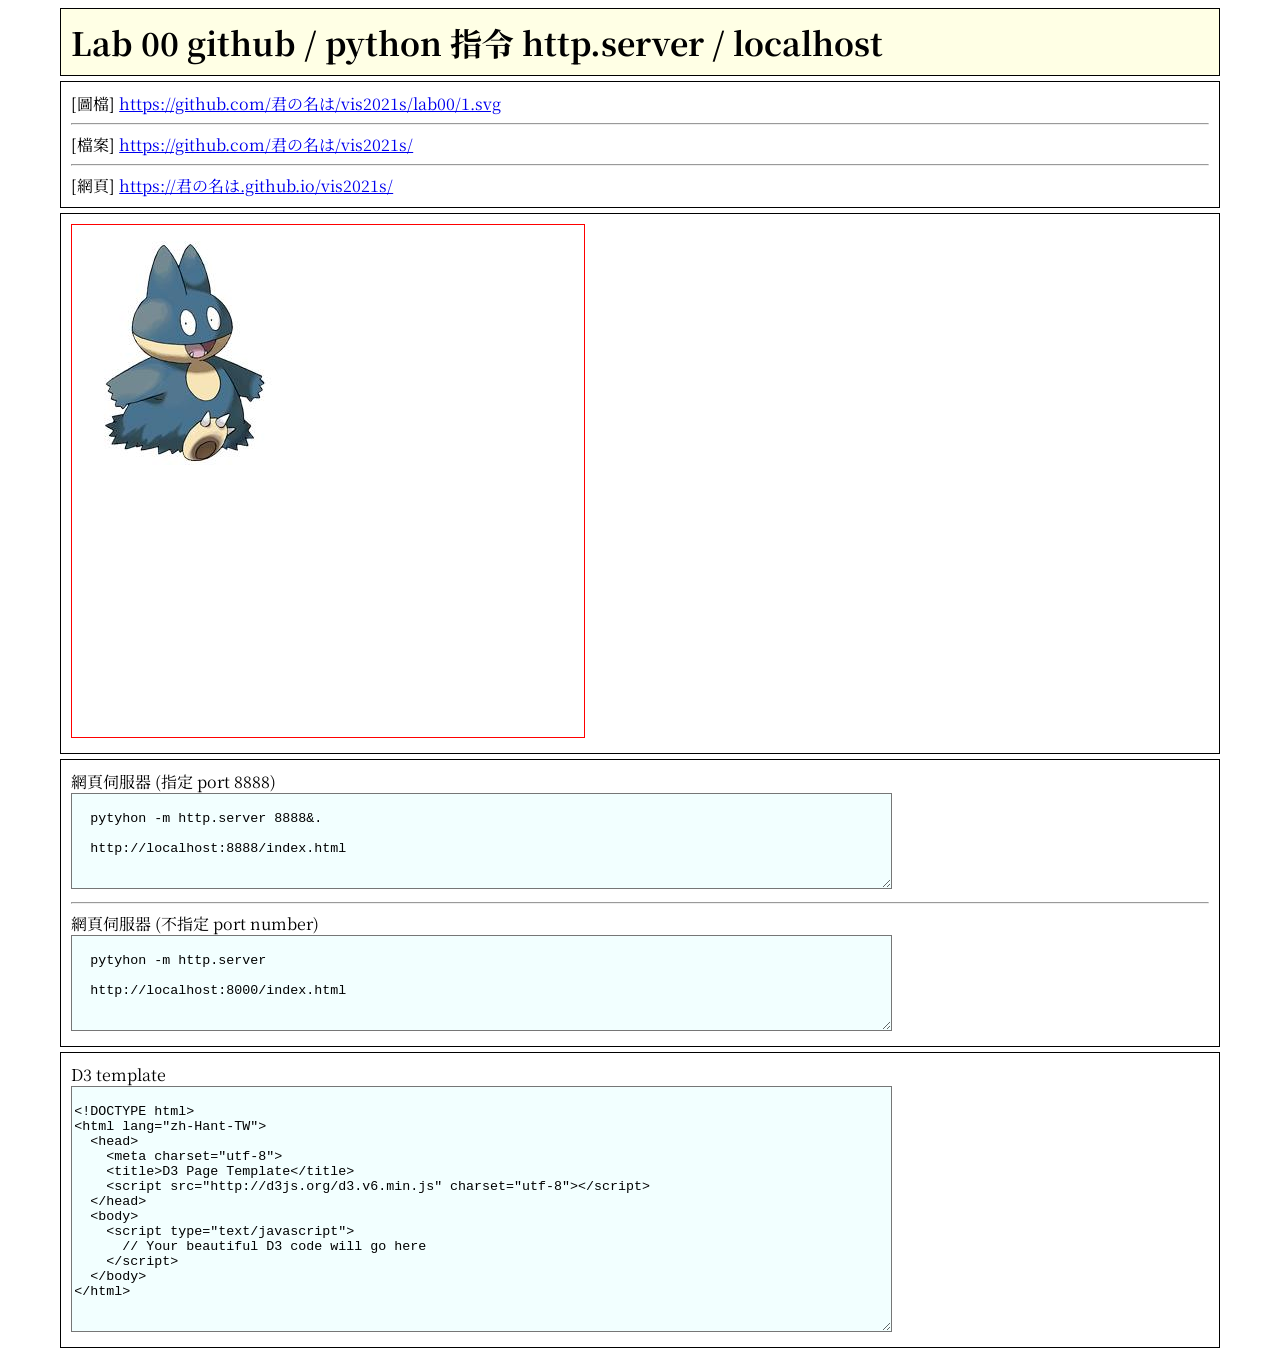
<file: lab00/index.html>
<!DOCTYPE html>
<html>
<head>
	<title></title>
	<meta charset="utf-8">
	<style>
    @import url('https://fonts.googleapis.com/css2?family=Noto+Serif+JP:wght@900&display=swap');

    h1 {
      background-color: rgba(255, 255, 0, 0.1);
      font-family: 'Noto Serif JP', serif;
      font-size: 24pt;
      border: solid 1px black;
      width: 90%;
      margin: 5px auto;
      padding: 10px;
    }

		div {
			font-family: 'Noto Serif JP', serif;
			font-size: 12pt;
			border: solid 1px black;
			width: 90%;
			margin: 5px auto;
			padding: 10px;
		}

    div:hover, ul:hover, h1:hover, h3:hover {
      background-color: rgba(255, 255, 128, 0.1);
      /* offset-x | offset-y | blur-radius | spread-radius | color */
      box-shadow: 0px 0px 5px 5px rgba(128, 255, 255, 0.5);
    }

    svg, iframe {
      border: 1px solid red;
    }
	</style>
</head>
<body>

<h1>  Lab 00 github / python 指令 http.server / localhost </h1>

<div>
  [圖檔] <a href="https://github.com/君の名は/vis2021s/lab00/1.svg">https://github.com/君の名は/vis2021s/lab00/1.svg</a>
  <hr>
  [檔案] <a href="https://github.com/君の名は/vis2021s/">https://github.com/君の名は/vis2021s/</a>
  <hr>
  [網頁] <a href="https://君の名は.github.io/vis2021s/">https://君の名は.github.io/vis2021s/</a>
</div>

<div>
  <iframe src="./1.svg" width="512" height="512" seamless="seamless" scrolling="no" frameborder="0" allowtransparency="true"> </iframe>
</div>

<div>
  網頁伺服器 (指定 port 8888)<br>
  <textarea rows="6" cols="100" style="font-family:'Courier New'; background: rgba(128, 255, 255, 0.1);">

  pytyhon -m http.server 8888&.

  http://localhost:8888/index.html
  </textarea>
  <hr>
  網頁伺服器 (不指定 port number)<br>
  <textarea rows="6" cols="100" style="font-family:'Courier New'; background: rgba(128, 255, 255, 0.1);">

  pytyhon -m http.server

  http://localhost:8000/index.html
  </textarea>
</div>

<div>
  D3 template <br>
  <textarea rows="16" cols="100" style="font-family:'Courier New'; background: rgba(128, 255, 255, 0.1);">

<!DOCTYPE html>
<html lang="zh-Hant-TW">
  <head>
    <meta charset="utf-8">
    <title>D3 Page Template</title>
    <script src="http://d3js.org/d3.v6.min.js" charset="utf-8"></script>
  </head>
  <body>
    <script type="text/javascript">
      // Your beautiful D3 code will go here
    </script>
  </body>
</html>
  </textarea>
</div>


</body>
</html>
</file>
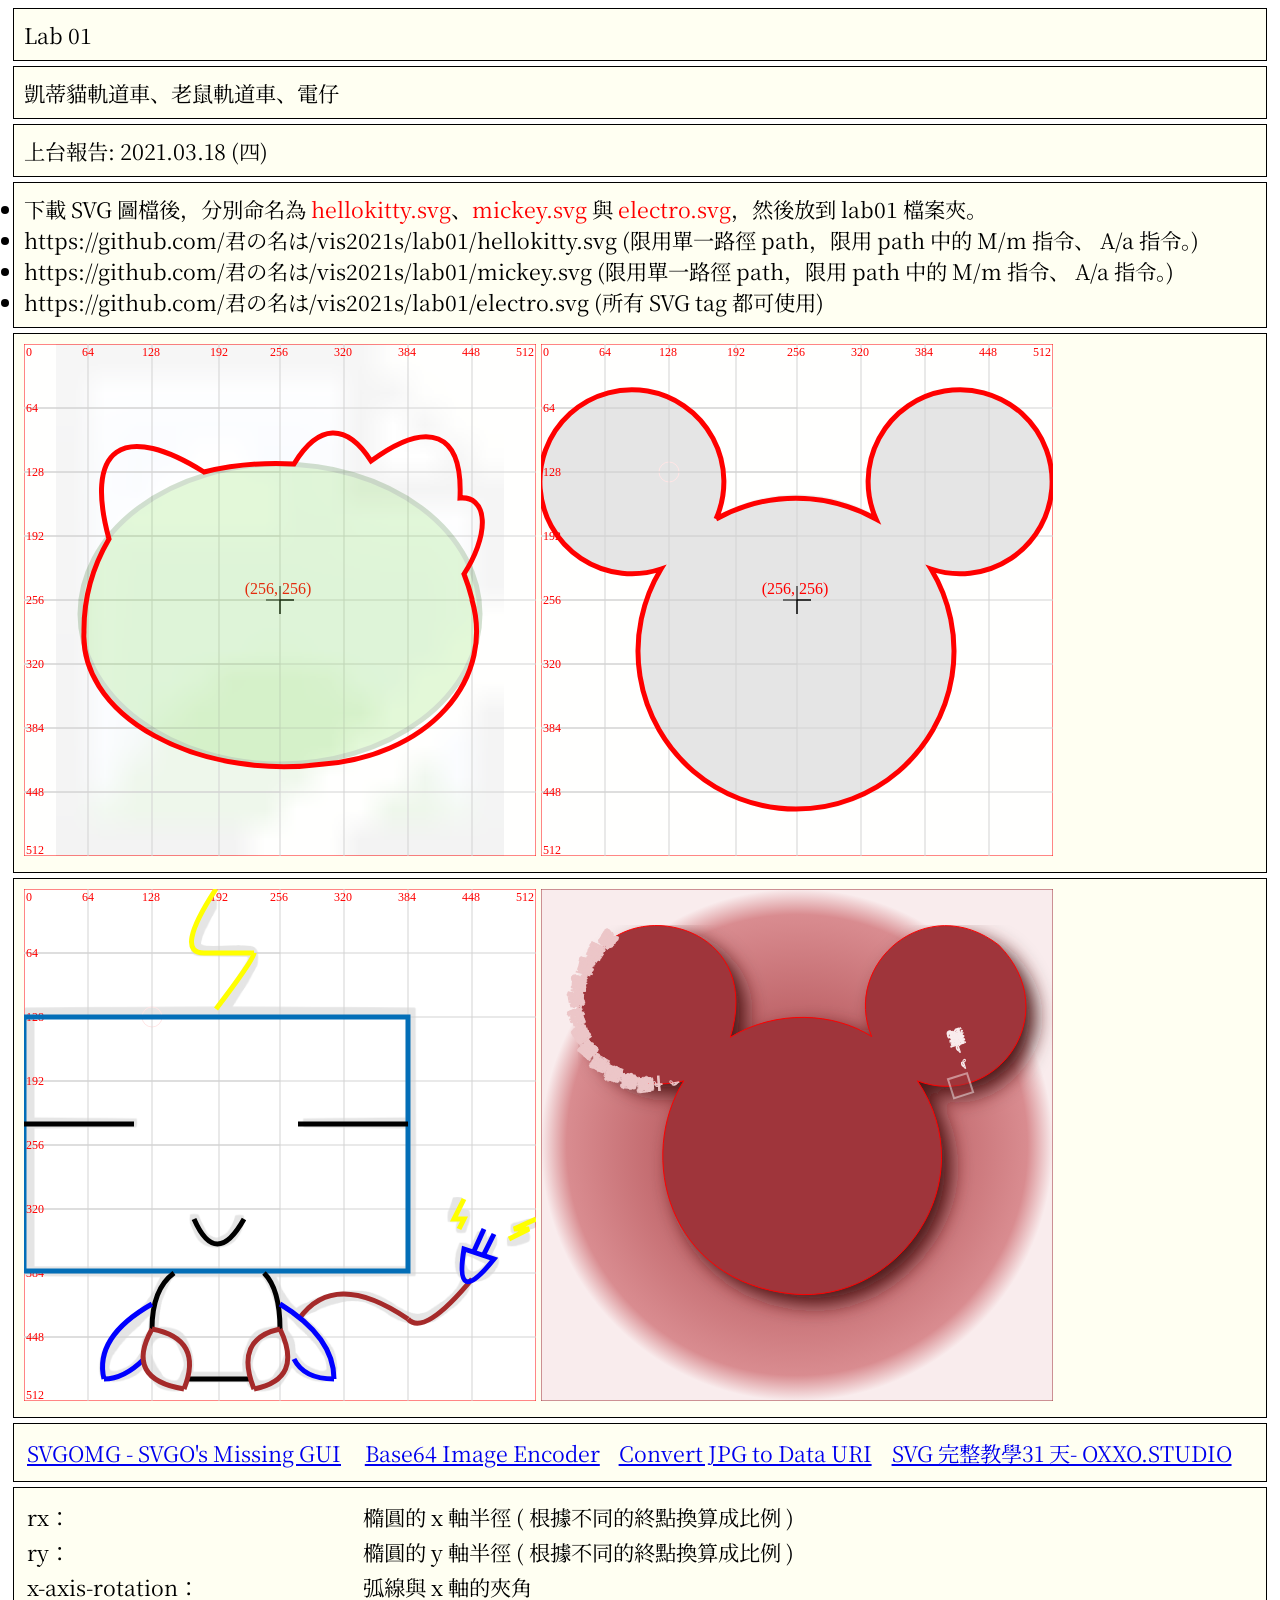
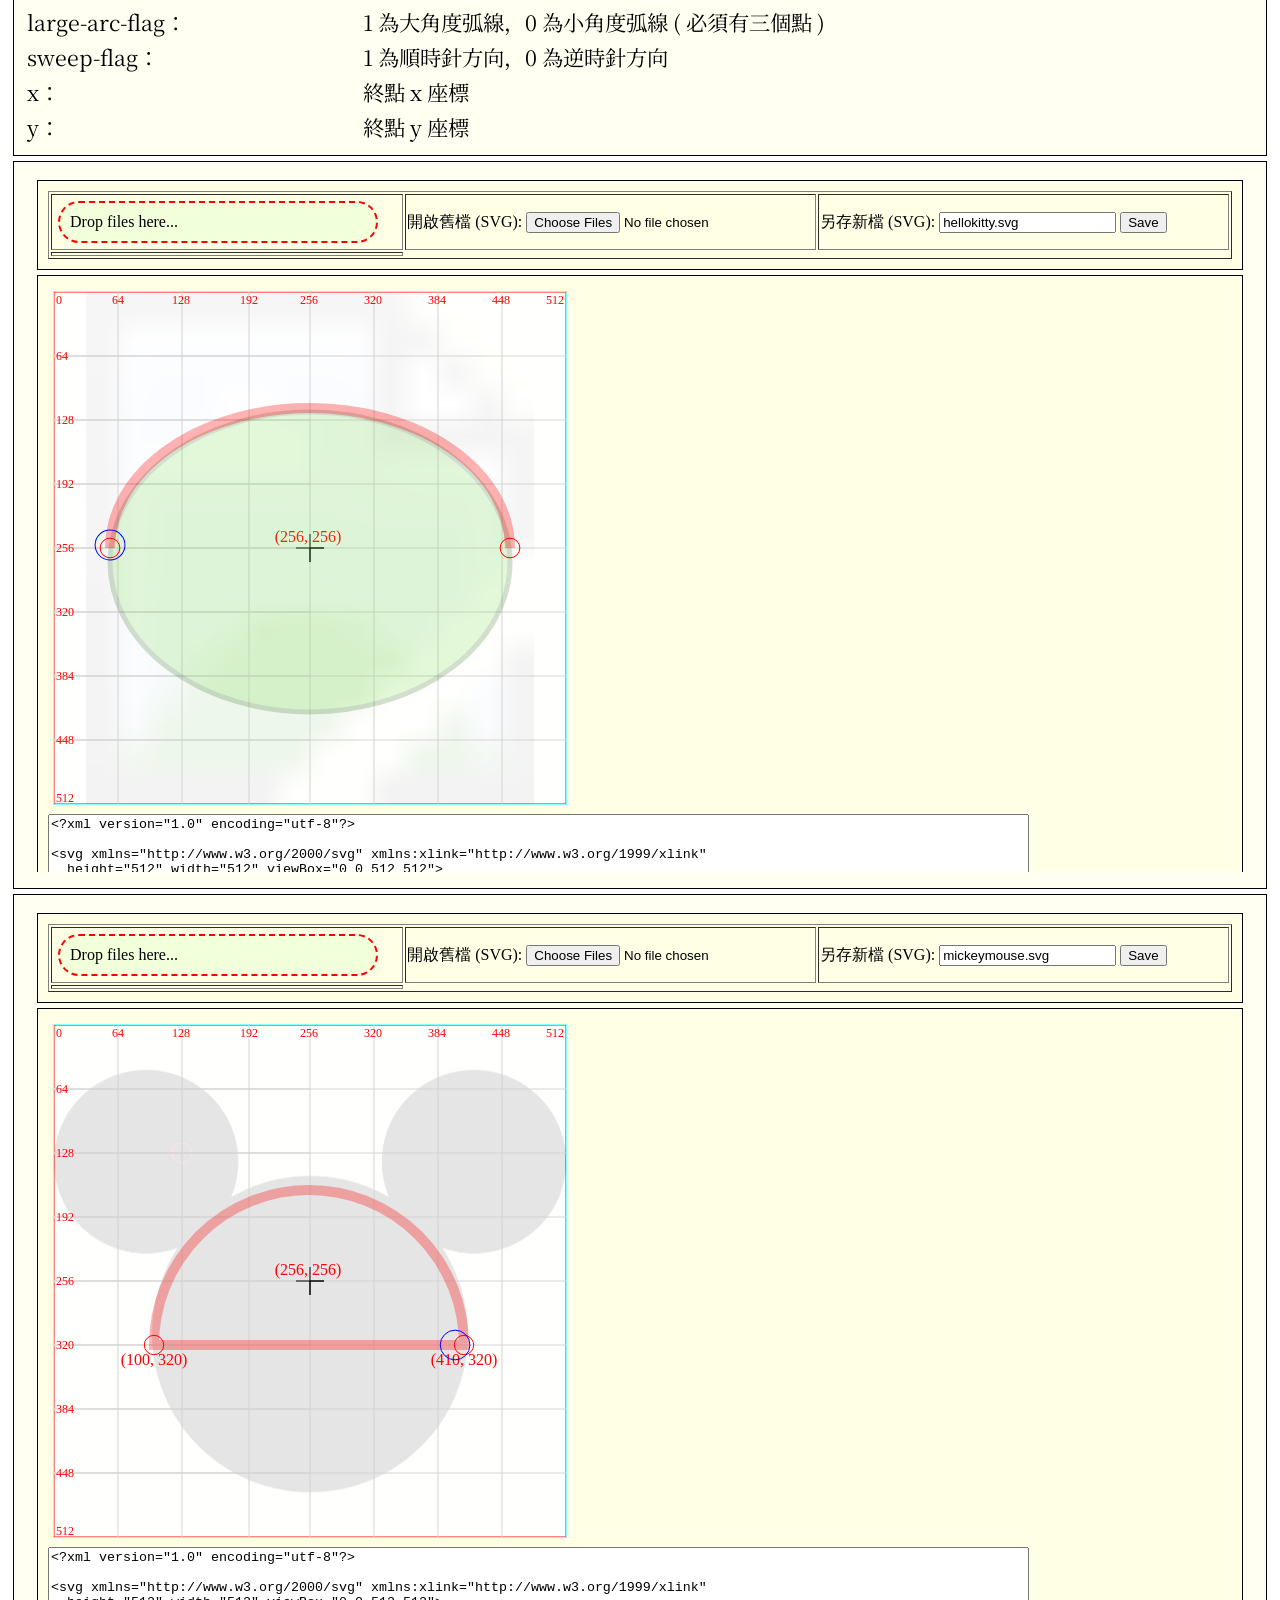
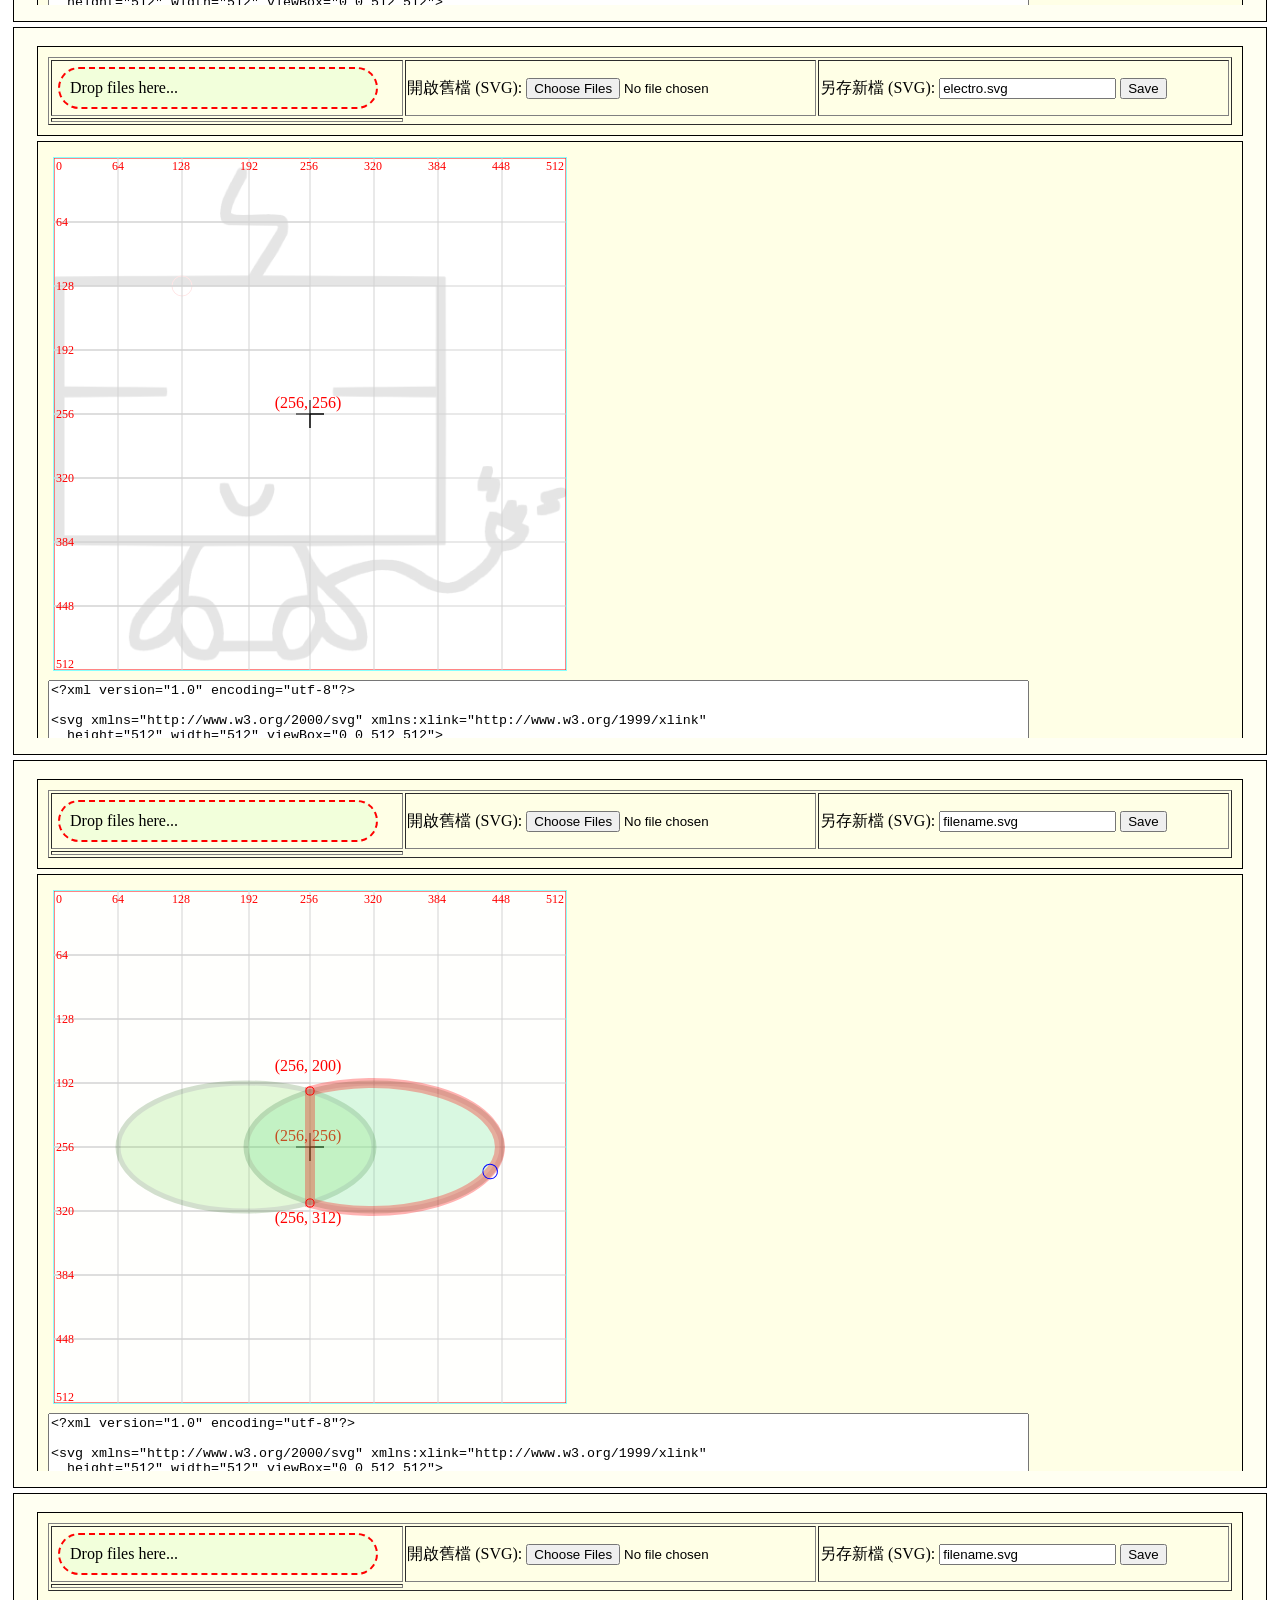
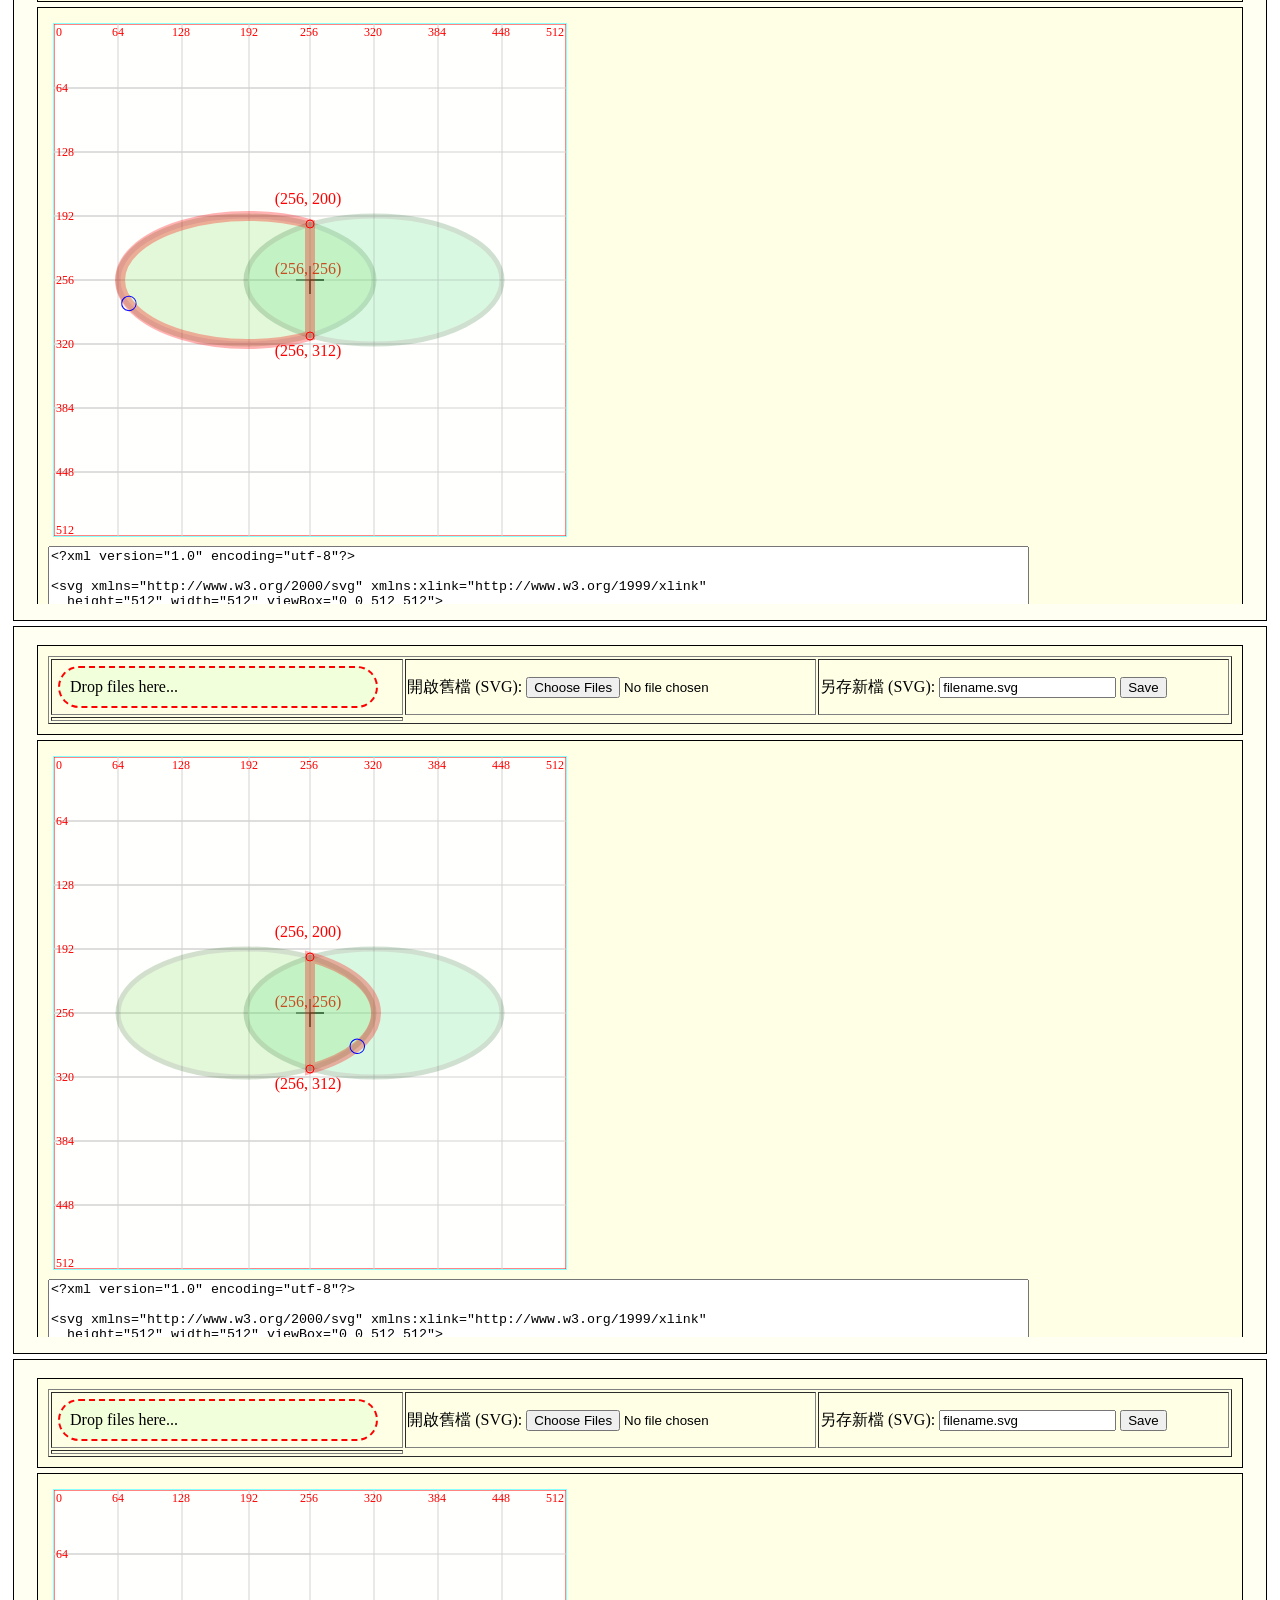
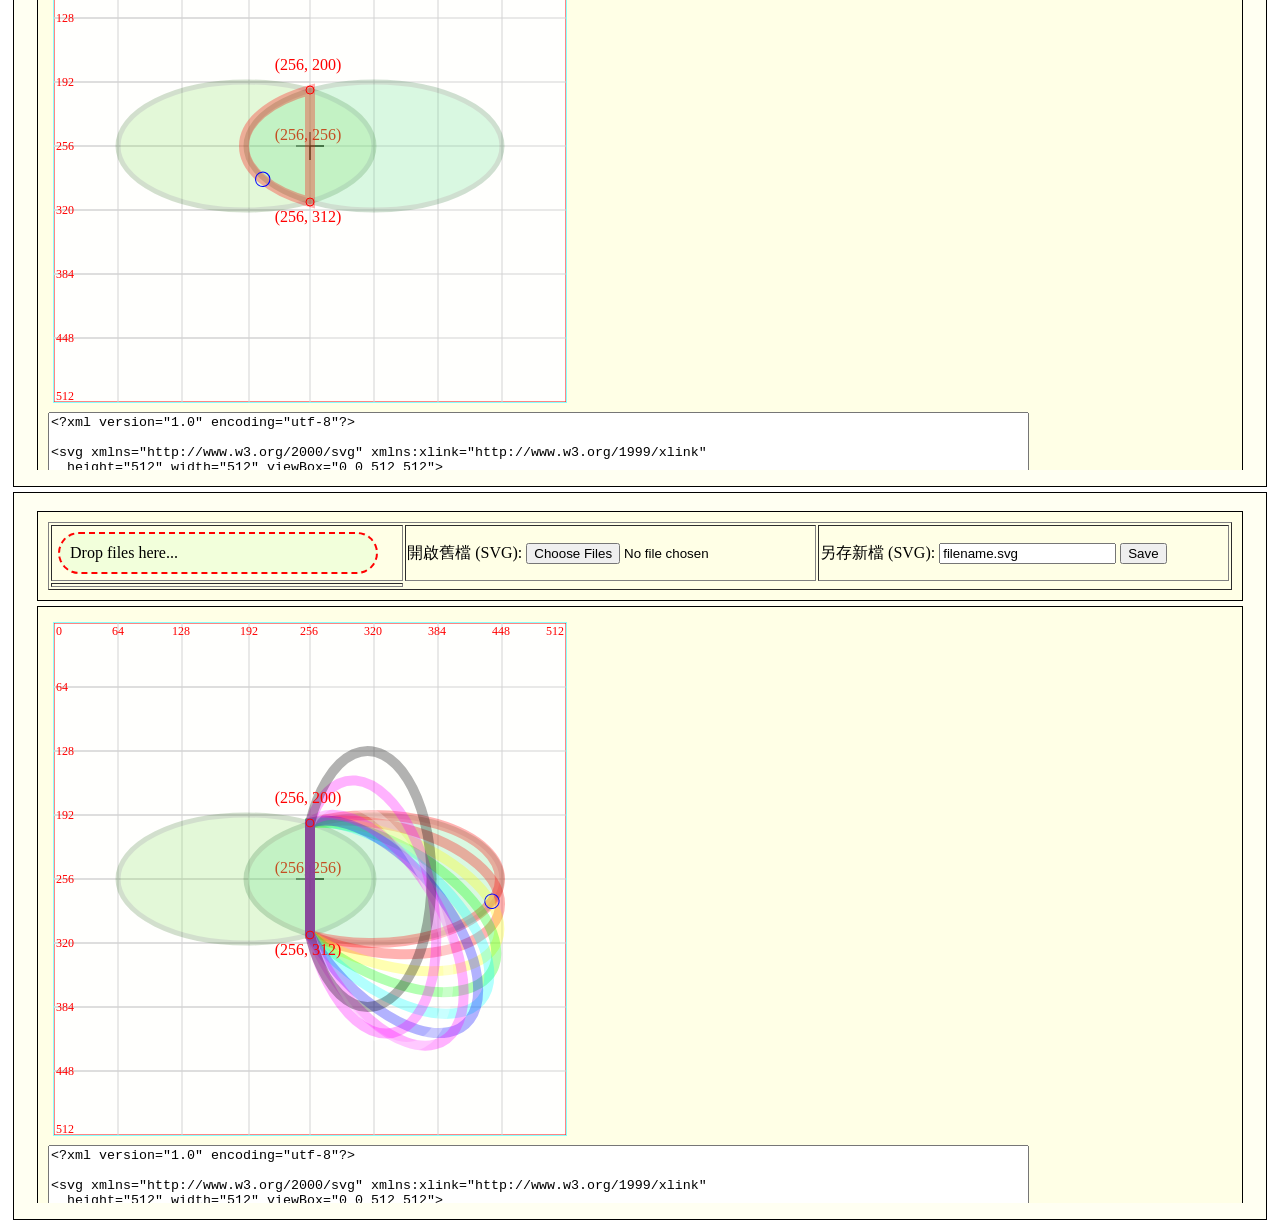
<file: lab01/index.html>
<!DOCTYPE html>
<html lang="zh-Hant-TW">
<head>
    <meta charset="utf-8">
    <title>Lab 01</title>
    <script src="http://d3js.org/d3.v6.min.js" charset="utf-8"></script> <!-- v6.5.0 -->
    <style type="text/css">
	    @import url('https://fonts.googleapis.com/css2?family=Noto+Serif+JP:wght@900&display=swap');

	    body {
	        font-family: 'Noto Serif JP', serif;
	        font-size: 16pt;
	    }
	    div, ul {
	      border: solid black 1px;
	      margin: 5px;
	      padding: 10px;
	      background-color: rgba(255, 255, 128, 0.1);
	    }

	    div:hover, ul:hover {
	      background-color: rgba(255, 128, 128, 0.1);
	    }
    </style>
</head>
<body>
	<div>
		Lab 01
	</div>
	<div>
		凱蒂貓軌道車、老鼠軌道車、電仔
	</div>
	<div>
		上台報告: 2021.03.18 (四)
	</div>
	<ul>
		<li>下載 SVG 圖檔後，分別命名為 <font color="red">hellokitty.svg</font>、<font color="red">mickey.svg</font> 與 <font color="red">electro.svg</font>，然後放到 lab01 檔案夾。</li>
		<li>https://github.com/君の名は/vis2021s/lab01/hellokitty.svg (限用單一路徑 path，限用 path 中的 M/m 指令、 A/a 指令。)</li>
		<li>https://github.com/君の名は/vis2021s/lab01/mickey.svg (限用單一路徑 path，限用 path 中的 M/m 指令、 A/a 指令。)</li>
		<li>https://github.com/君の名は/vis2021s/lab01/electro.svg (所有 SVG tag 都可使用)</li>
	</ul>
	<div>
    	<iframe src="./hellokitty.svg" width="512" height="512" seamless="seamless" scrolling="yes" frameborder="0" allowtransparency="true"> </iframe>
    	<iframe src="./mickeymouse.svg" width="512" height="512" seamless="seamless" scrolling="yes" frameborder="0" allowtransparency="true"> </iframe>
	</div>
	<div>
    	<iframe src="./electro.svg" width="512" height="512" seamless="seamless" scrolling="yes" frameborder="0" allowtransparency="true"> </iframe>
    	<iframe src="./mickey.svg" width="512" height="512" seamless="seamless" scrolling="yes" frameborder="0" allowtransparency="true"> </iframe>
	</div>
	<!-- ---------------- -->
	<div>
		<table style="width:100%">
		  <tr>
		    <td><a target="_blank" href="https://jakearchibald.github.io/svgomg/">SVGOMG - SVGO's Missing GUI</a></td>
		    <td><a target="_blank" href="https://www.base64-image.de/">Base64 Image Encoder</a></td>
		    <td><a target="_blank" href="https://onlinejpgtools.com/convert-jpg-to-data-uri">Convert JPG to Data URI</a></td>
		    <td><a href="https://www.oxxostudio.tw/articles/201410/svg-tutorial.html">SVG 完整教學31 天- OXXO.STUDIO</a></td>
		  </tr>
		</table>
	</div>
	<!-- ---------------- -->
	<div>
		<table style="width:100%">
		  <tr>
		    <td>rx： </td><td>橢圓的 x 軸半徑 ( 根據不同的終點換算成比例 ) </td>
		  </tr>
		  <tr>
		    <td>ry： </td><td>橢圓的 y 軸半徑 ( 根據不同的終點換算成比例 ) </td>
		  </tr>
		  <tr>
		    <td>x-axis-rotation： </td><td>弧線與 x 軸的夾角 </td>
		  </tr>
		  <tr>
		    <td>large-arc-flag： </td><td>1 為大角度弧線，0 為小角度弧線 ( 必須有三個點 ) </td>
		  </tr>
		  <tr>
		    <td>sweep-flag： </td><td>1 為順時針方向，0 為逆時針方向 </td>
		  </tr>
		  <tr>
		    <td>x：  </td><td>終點 x 座標 </td>
		  </tr>
		  <tr>
		    <td>y：  </td><td>終點 y 座標 </td>
		  </tr>
		</table>
	</div>

	<div>
	    <iframe src="./hellokitty.html" width="100%" height="700" seamless="seamless" scrolling="yes" frameborder="0" allowtransparency="true"> </iframe>
	</div>

	<div>
	    <iframe src="./mickeymouse.html" width="100%" height="700" seamless="seamless" scrolling="yes" frameborder="0" allowtransparency="true"> </iframe>
	</div>

	<div>
	    <iframe src="./electro.html" width="100%" height="700" seamless="seamless" scrolling="yes" frameborder="0" allowtransparency="true"> </iframe>
	</div>
	<div>
	    <iframe src="./largearcsweep1.html" width="100%" height="700" seamless="seamless" scrolling="yes" frameborder="0" allowtransparency="true"> </iframe>
	</div>

	<div>
	    <iframe src="./largearcsweep2.html" width="100%" height="700" seamless="seamless" scrolling="yes" frameborder="0" allowtransparency="true"> </iframe>
	</div>

	<div>
	    <iframe src="./largearcsweep3.html" width="100%" height="700" seamless="seamless" scrolling="yes" frameborder="0" allowtransparency="true"> </iframe>
	</div>

	<div>
	    <iframe src="./largearcsweep4.html" width="100%" height="700" seamless="seamless" scrolling="yes" frameborder="0" allowtransparency="true"> </iframe>
	</div>

	<div>
	    <iframe src="./angle.html" width="100%" height="700" seamless="seamless" scrolling="yes" frameborder="0" allowtransparency="true"> </iframe>
	</div>

	<script type="text/javascript">
	  // Your beautiful D3 code will go here
	</script>

 </body>
</html>
</file>
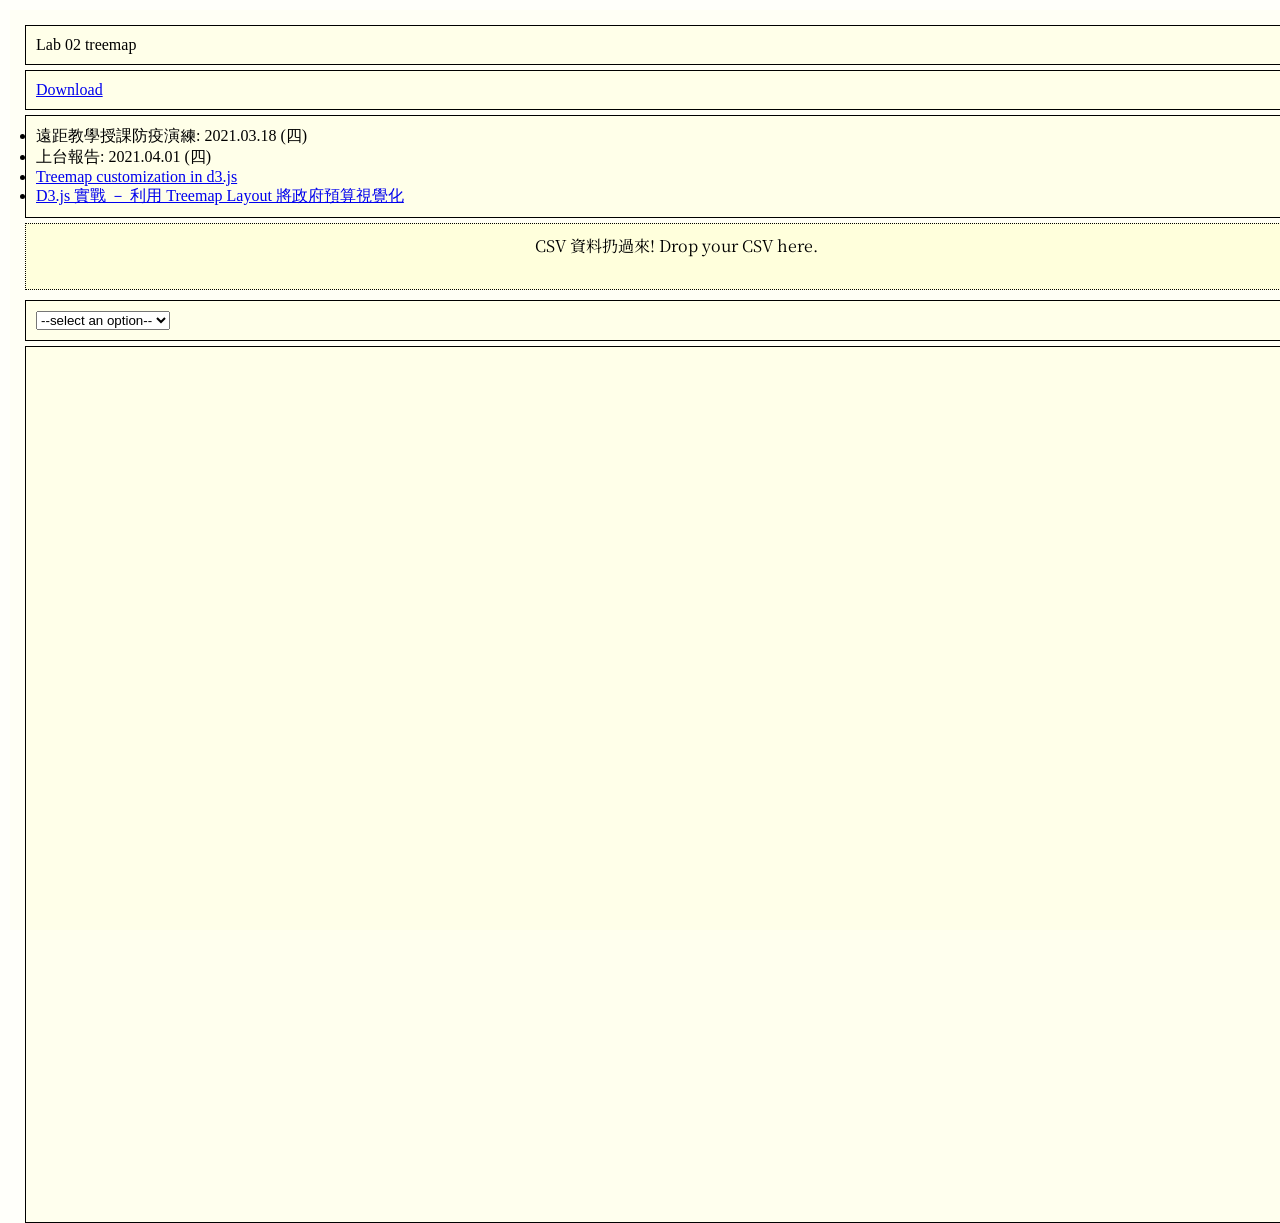
<file: lab02/index.html>
<!DOCTYPE html>

<html>
	<head>
		<script src="https://d3js.org/d3.v4.js"></script>
        <script src="dataLoader.js"></script>
        <script src="getNode.js"></script>
		
		<style>
      		@import url('https://fonts.googleapis.com/css2?family=Noto+Serif+JP:wght@900&display=swap');

		    div, ul {
		      border: solid black 1px;
		      margin: 5px;
		      padding: 10px;
		      background-color: rgba(255, 255, 128, 0.1);
		    }

		    div:hover, ul:hover {
		      background-color: rgba(255, 128, 128, 0.1);
		    }

			html, body {
				height: 100%;
				width: 100%;
				padding: 0;
				margin: 0;
				padding: 10px;
		        background-color: rgba(255, 255, 0, 0.02);
			}

			svg {
		        font-family: 'Noto Serif JP', serif;
			}

			#dropfile {
				height: 5%;
				width: 100%;
				border-style: dotted;;
				display: block;
				text-align: center;
			    animation-name: oxxo;
			    animation-duration: 2s;
			    animation-iteration-count: infinite;
			    padding: 10px;
		        background-color: rgba(255, 255, 0, 0.1);
		        font-family: 'Noto Serif JP', serif;
		        margin-bottom: 10px;
			}
			#dropfile:hover {
			    background-color: rgba(128, 255, 255, 0.1);
			}
			@keyframes oxxo{
			    from {
			        border-style: dotted;;
			        border-color: blue;
			        color: blue;
			    }
			    to {
			        border-style: solid;
			        border-color: red;
			        color: crimson;
			    }
			}
			
			#treemap {
				height: 95%;
				width: 100%;
			}
		</style>
	</head>
	<body>
		<div>
			Lab 02 treemap
		</div>
		<div>
			<text><a href="109年度臺北市政府所屬各機關公務人員退休人數按官等分(公立學校).csv">Download</a></text>
		</div>
		<ul>
			<li>遠距教學授課防疫演練: 2021.03.18 (四) </li>
			<li>上台報告: 2021.04.01 (四) </li>
			<li><a href="https://www.d3-graph-gallery.com/graph/treemap_custom.html">Treemap customization in d3.js</a></li>
			<li><a href="http://blog.infographics.tw/2015/10/d3js-tutorial-treemap-and-budget/">D3.js 實戰 － 利用 Treemap Layout 將政府預算視覺化</a></li>
		</ul>

		<div id="dropfile" for="csvfile">
			CSV 資料扔過來! Drop your CSV here.
		</div>
		<div>
			<select id="ObjectKeys">
				<option value="selectValue">
					--select an option--
				</option>
			</select>
		</div>
		<div id="treemap"></div>


		<script>
			var Base64 = { _keyStr: "ABCDEFGHIJKLMNOPQRSTUVWXYZabcdefghijklmnopqrstuvwxyz0123456789+/=", encode: function (r) { var t, e, o, a, h, c, n = "", d = 0; for (r = Base64._utf8_encode(r); d < r.length;)o = (c = r.charCodeAt(d++)) >> 2, a = (3 & c) << 4 | (t = r.charCodeAt(d++)) >> 4, h = (15 & t) << 2 | (e = r.charCodeAt(d++)) >> 6, c = 63 & e, isNaN(t) ? h = c = 64 : isNaN(e) && (c = 64), n = n + this._keyStr.charAt(o) + this._keyStr.charAt(a) + this._keyStr.charAt(h) + this._keyStr.charAt(c); return n }, decode: function (r) { var t, e, o, a, h, c = "", n = 0; for (r = r.replace(/[^A-Za-z0-9\+\/\=]/g, ""); n < r.length;)t = this._keyStr.indexOf(r.charAt(n++)) << 2 | (o = this._keyStr.indexOf(r.charAt(n++))) >> 4, e = (15 & o) << 4 | (a = this._keyStr.indexOf(r.charAt(n++))) >> 2, o = (3 & a) << 6 | (h = this._keyStr.indexOf(r.charAt(n++))), c += String.fromCharCode(t), 64 != a && (c += String.fromCharCode(e)), 64 != h && (c += String.fromCharCode(o)); return c = Base64._utf8_decode(c) }, _utf8_encode: function (r) { r = r.replace(/\r\n/g, "\n"); for (var t = "", e = 0; e < r.length; e++) { var o = r.charCodeAt(e); o < 128 ? t += String.fromCharCode(o) : (127 < o && o < 2048 ? t += String.fromCharCode(o >> 6 | 192) : (t += String.fromCharCode(o >> 12 | 224), t += String.fromCharCode(o >> 6 & 63 | 128)), t += String.fromCharCode(63 & o | 128)) } return t }, _utf8_decode: function (r) { for (var t = "", e = 0, o = c1 = c2 = 0; e < r.length;)(o = r.charCodeAt(e)) < 128 ? (t += String.fromCharCode(o), e++) : 191 < o && o < 224 ? (c2 = r.charCodeAt(e + 1), t += String.fromCharCode((31 & o) << 6 | 63 & c2), e += 2) : (c2 = r.charCodeAt(e + 1), c3 = r.charCodeAt(e + 2), t += String.fromCharCode((15 & o) << 12 | (63 & c2) << 6 | 63 & c3), e += 3); return t } };
		</script>

		<script>
			var csvData = null
			window.addEventListener('load', function(){
                var treemapContainer = document.getElementById('treemap')
                var objectKeys = document.getElementById("ObjectKeys")

                document.getElementById("ObjectKeys").addEventListener('change', function(evt){
					if(evt.target.value == 'selectValue' ){
						return;
					}
				
                    //clear container
                    if (treemapContainer.innerHTML.length) {
                        treemapContainer.innerHTML = ''
                    }


                    dataClassifier(objectKeys.value, function(data, layers){
                        node = getNode(data, layers, treemapContainer)
                        treemapContainer.appendChild(node)
                    })
				})

				document.getElementById('dropfile').addEventListener('dragover',function(evt){
					evt.preventDefault()
				})

				document.getElementById('dropfile').addEventListener('drop', function(evt){
					evt.preventDefault()

					var files = evt.dataTransfer.files

					if (files.length) {
                        if (treemapContainer.innerHTML.length) {
                            treemapContainer.innerHTML = ''
                        }

                        if (objectKeys.innerHTML.length) {
                            objectKeys.innerHTML = ''
						}

						var csvFile = files[0]

						//讀取csv
						var fr = new FileReader()

                        fr.onload = function(){
                            dataLoader(fr.result, function(){
								dataClassifier(objectKeys.value, function(data, layers){
									node = getNode(data, layers, treemapContainer)
									treemapContainer.innerHTML = node.innerHTML
								}) 
							})			                         
                        }

						fr.readAsText(csvFile)
					}
				})
			})
		</script>

	</body>
	
</html>
</file>
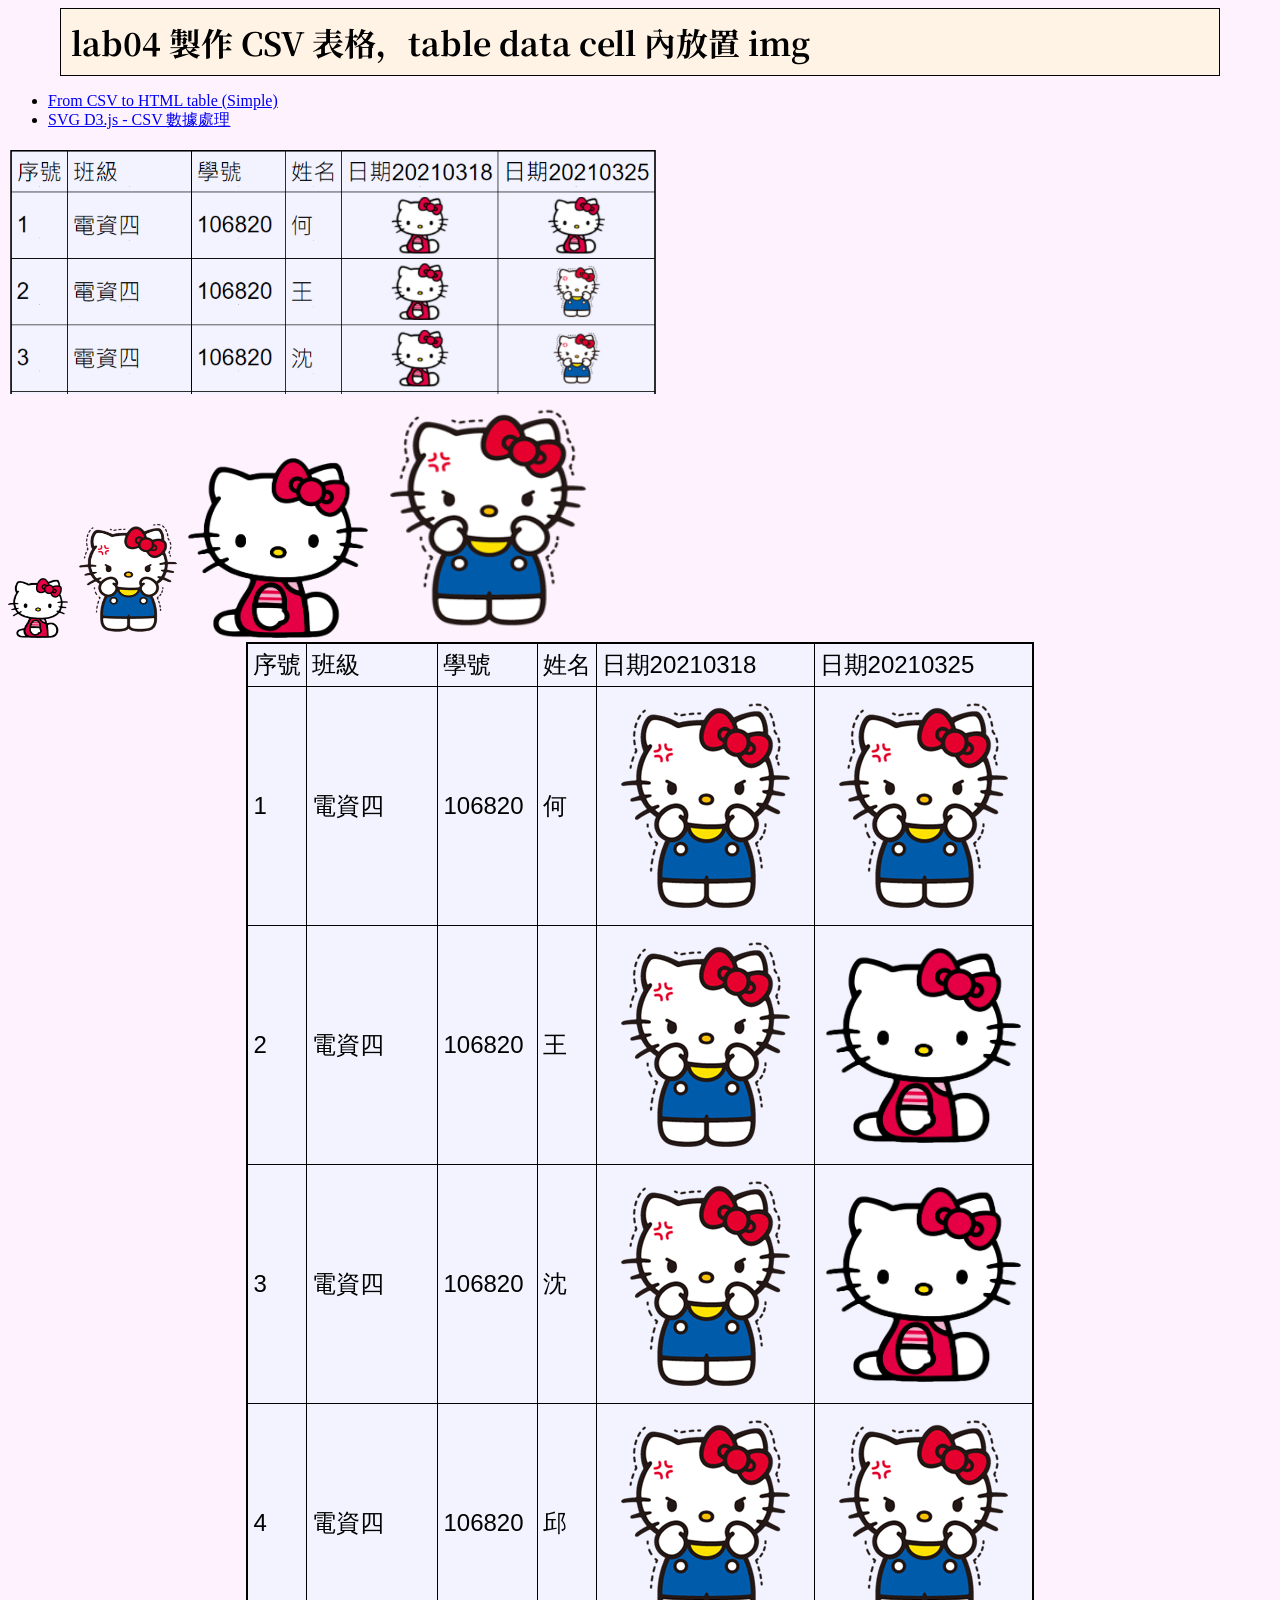
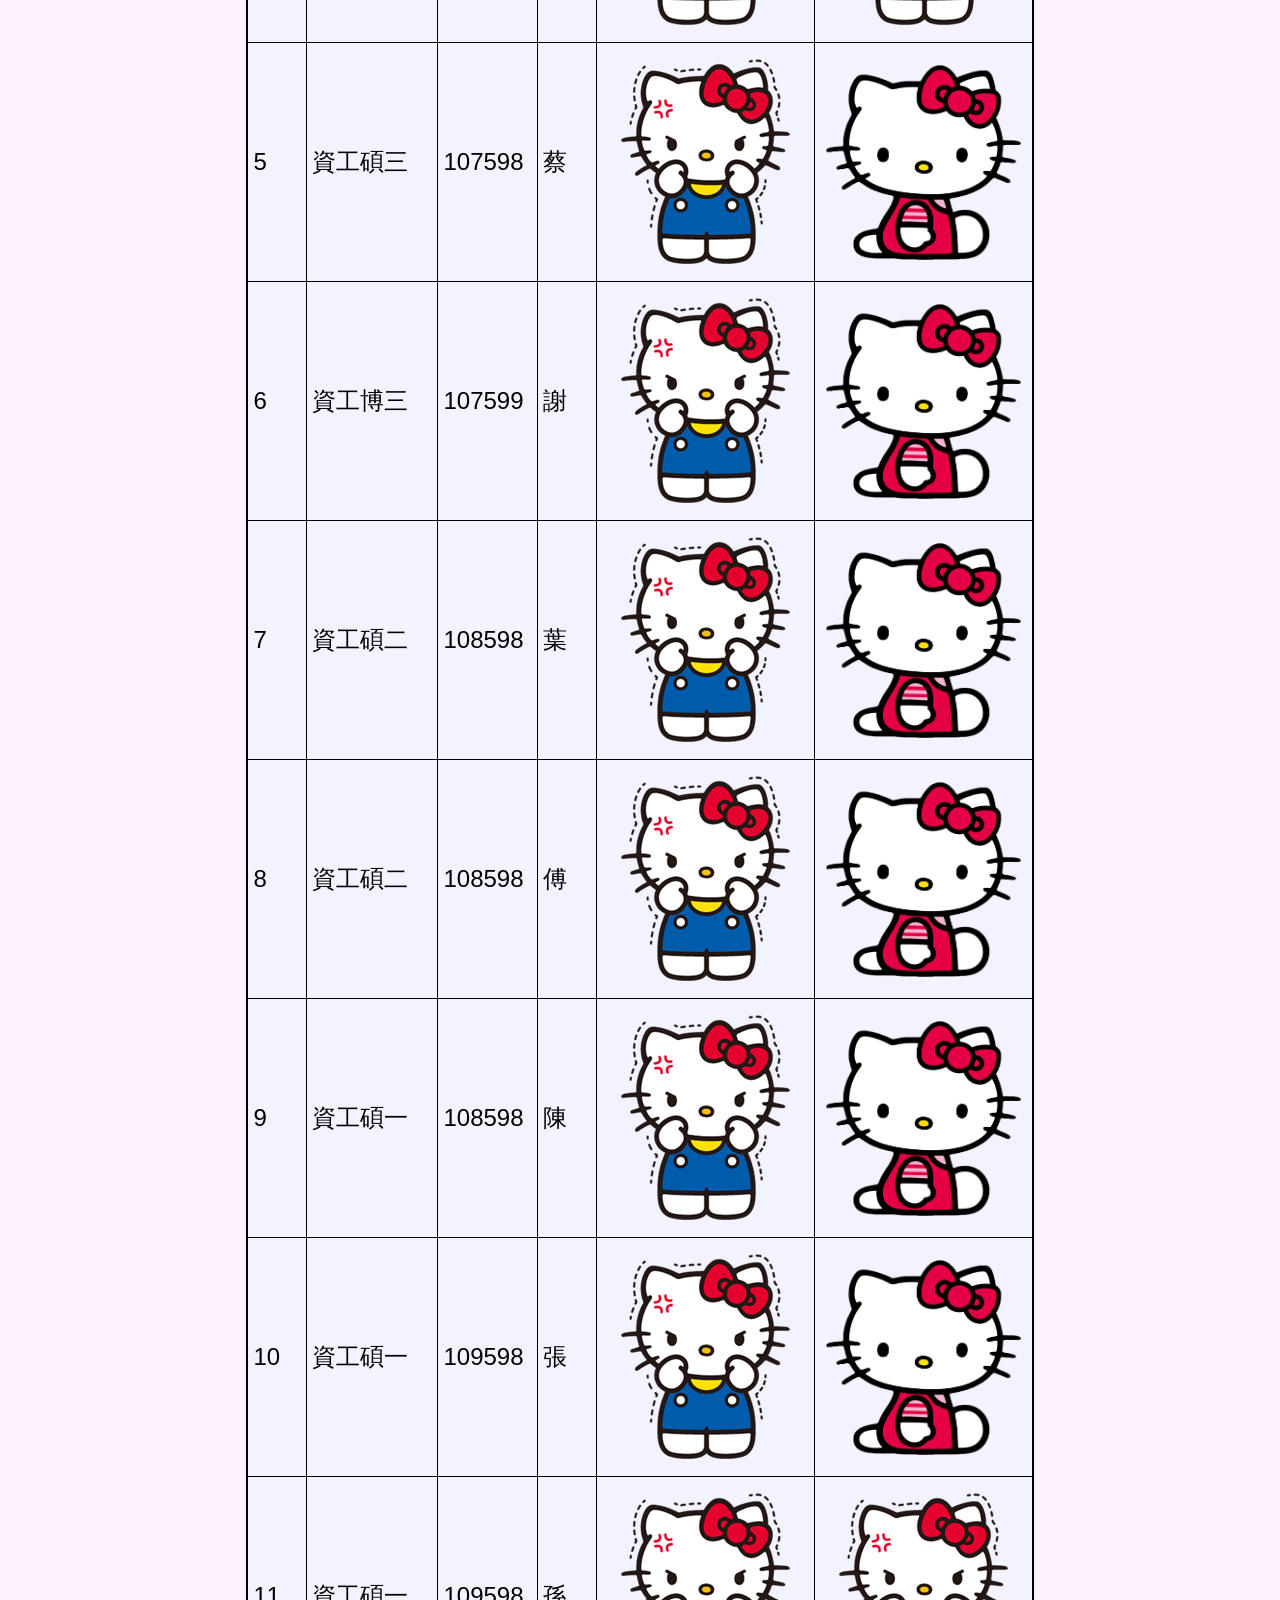
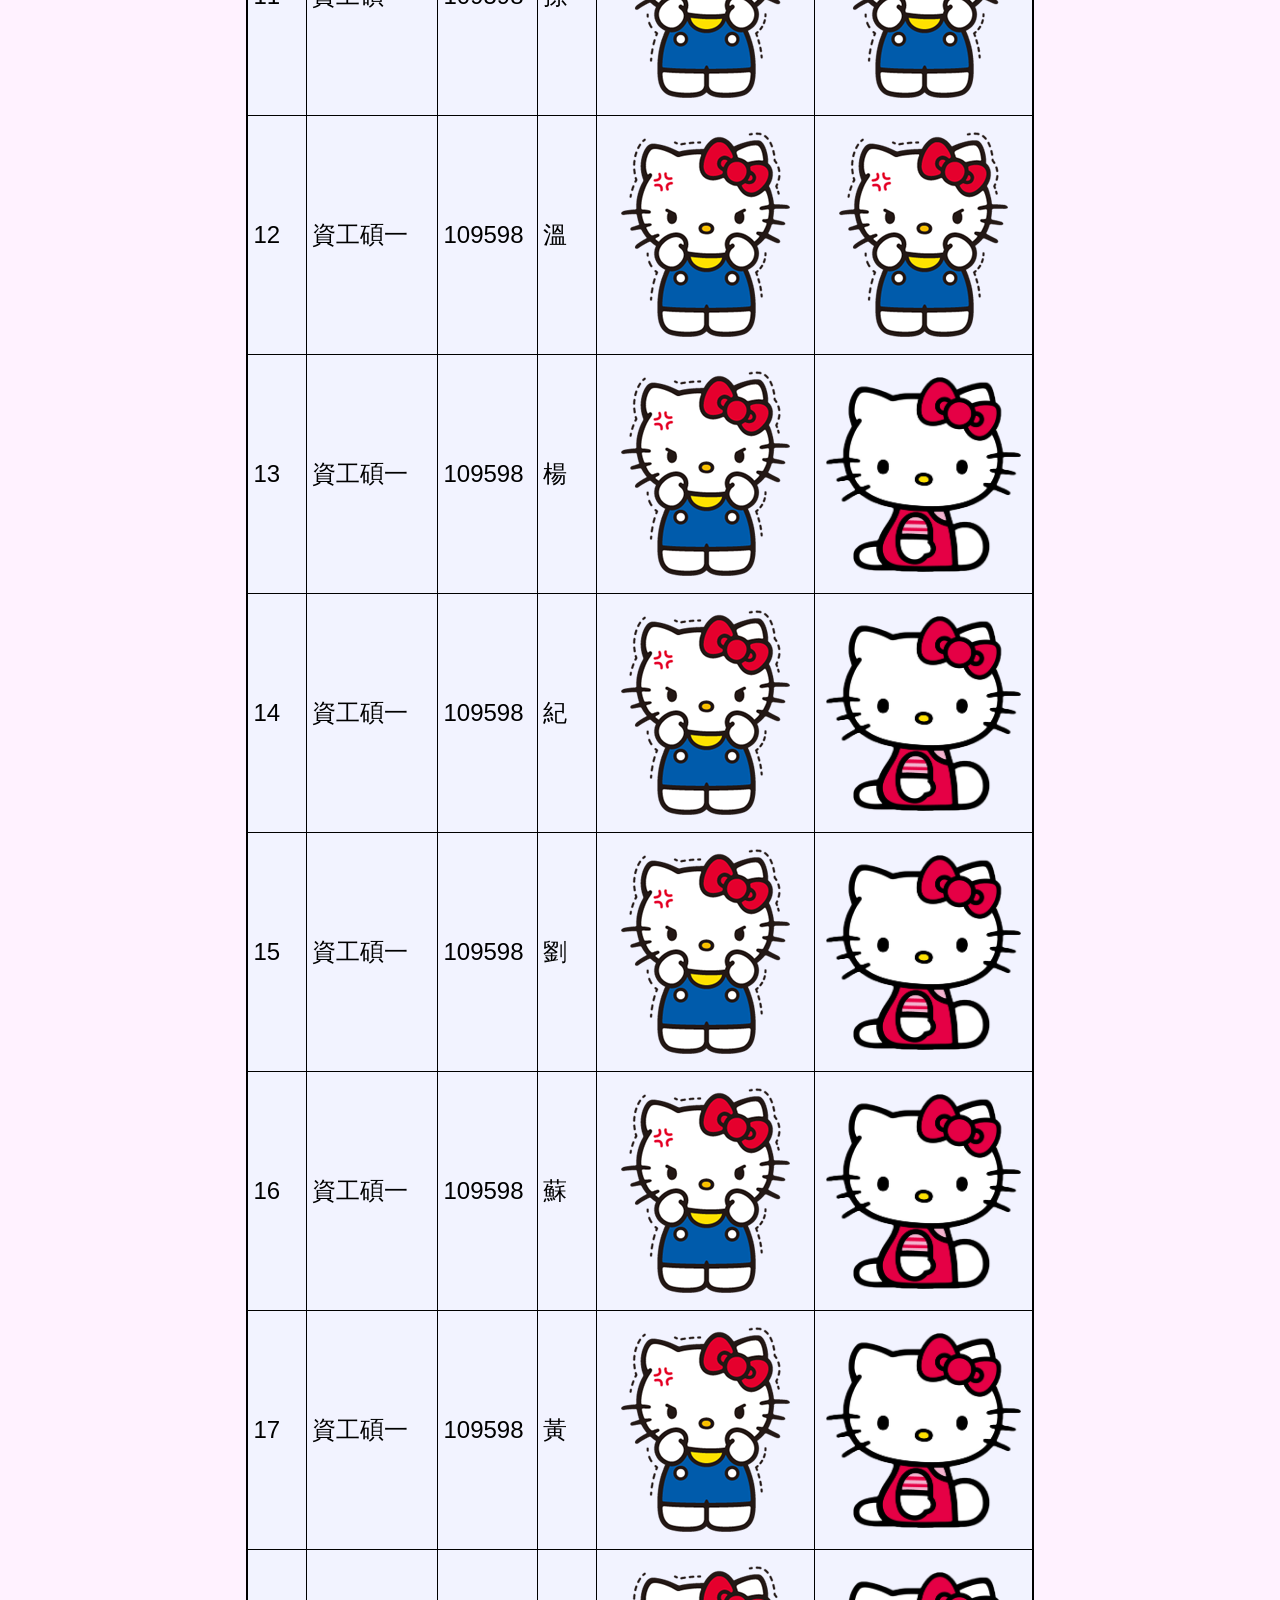
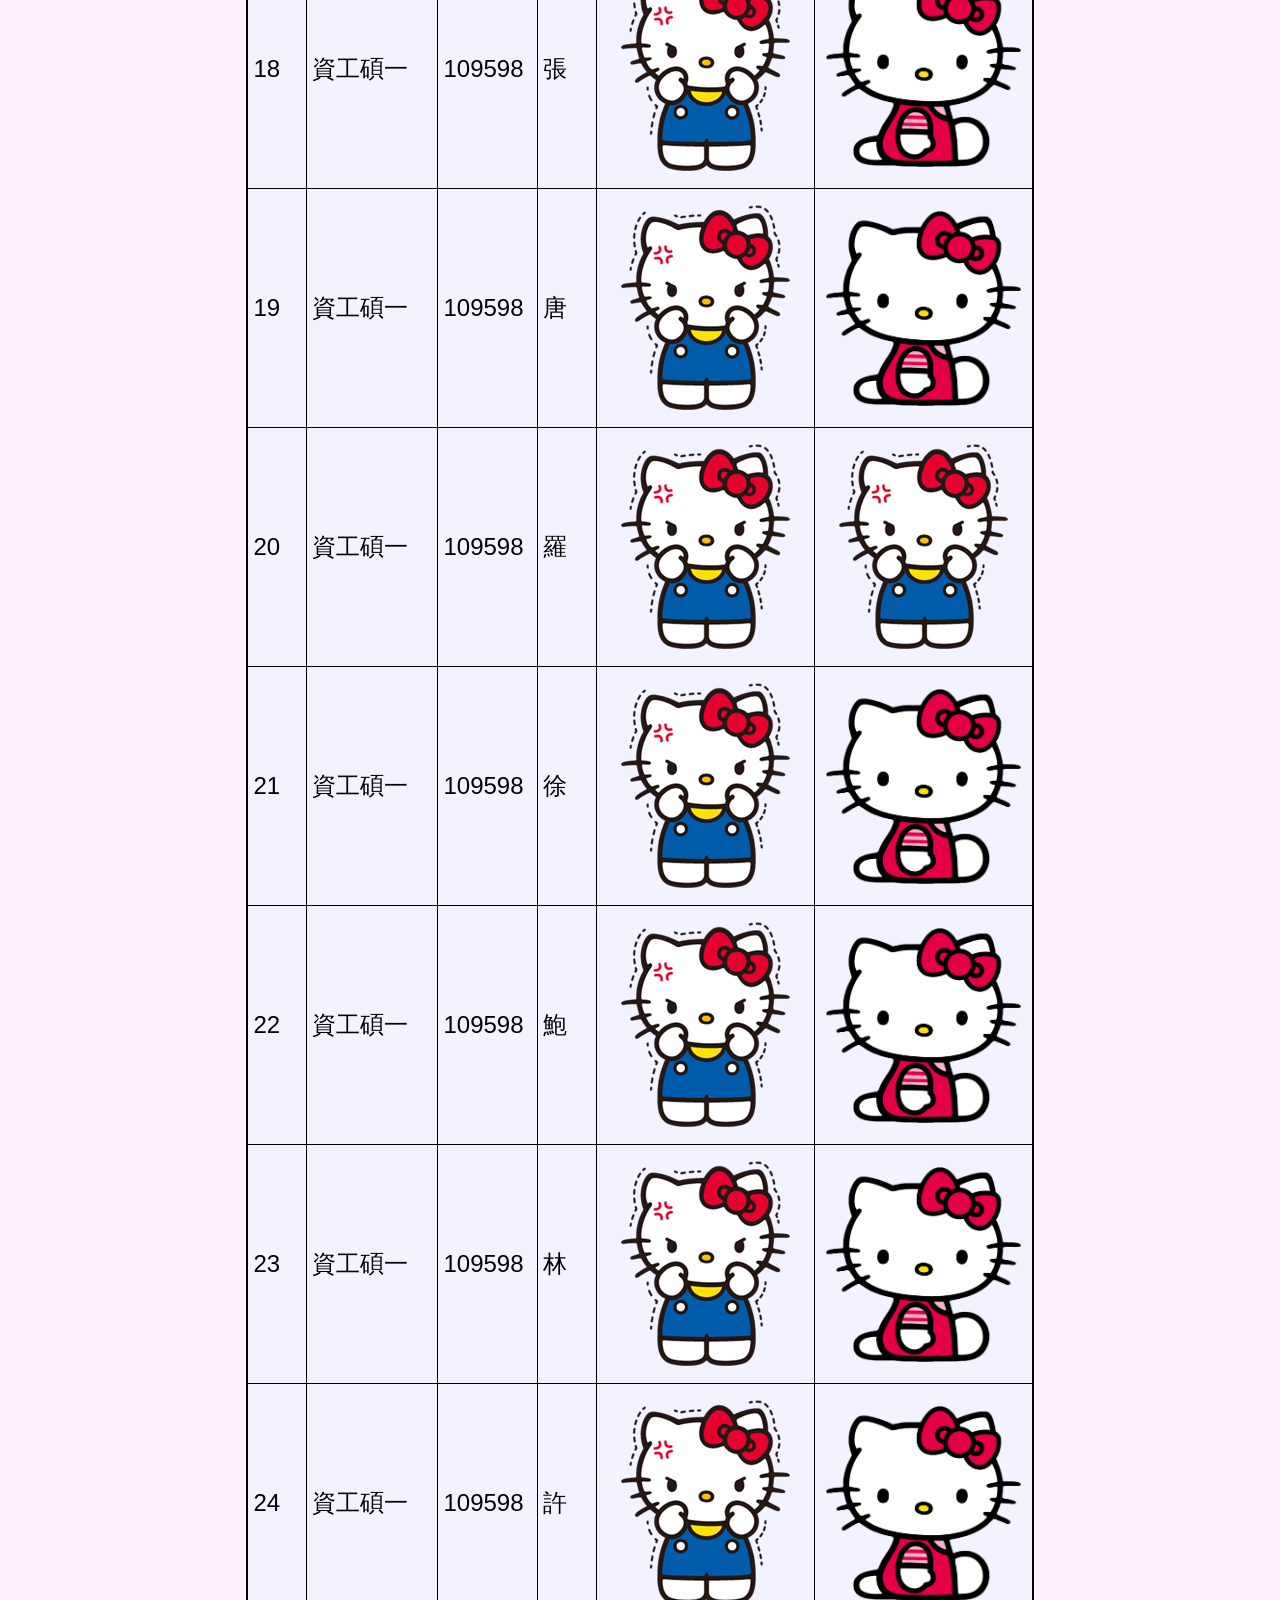
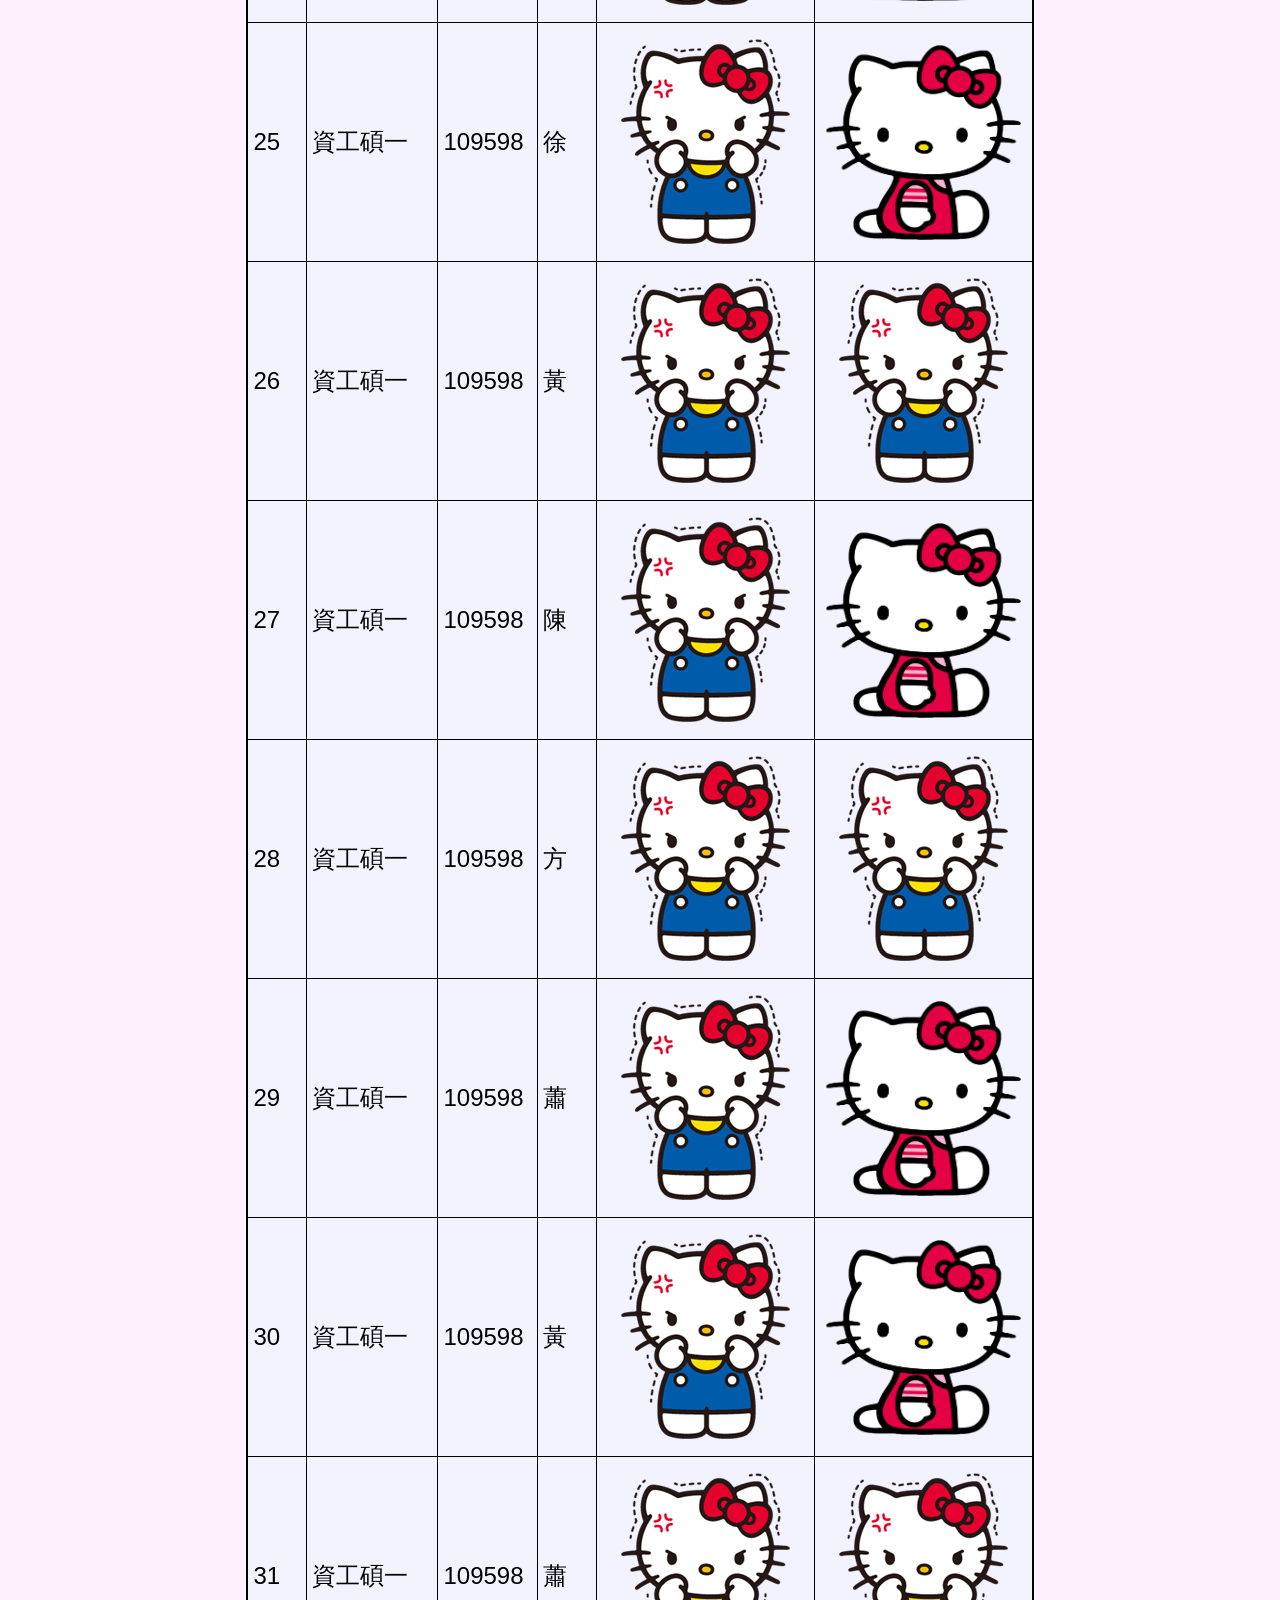
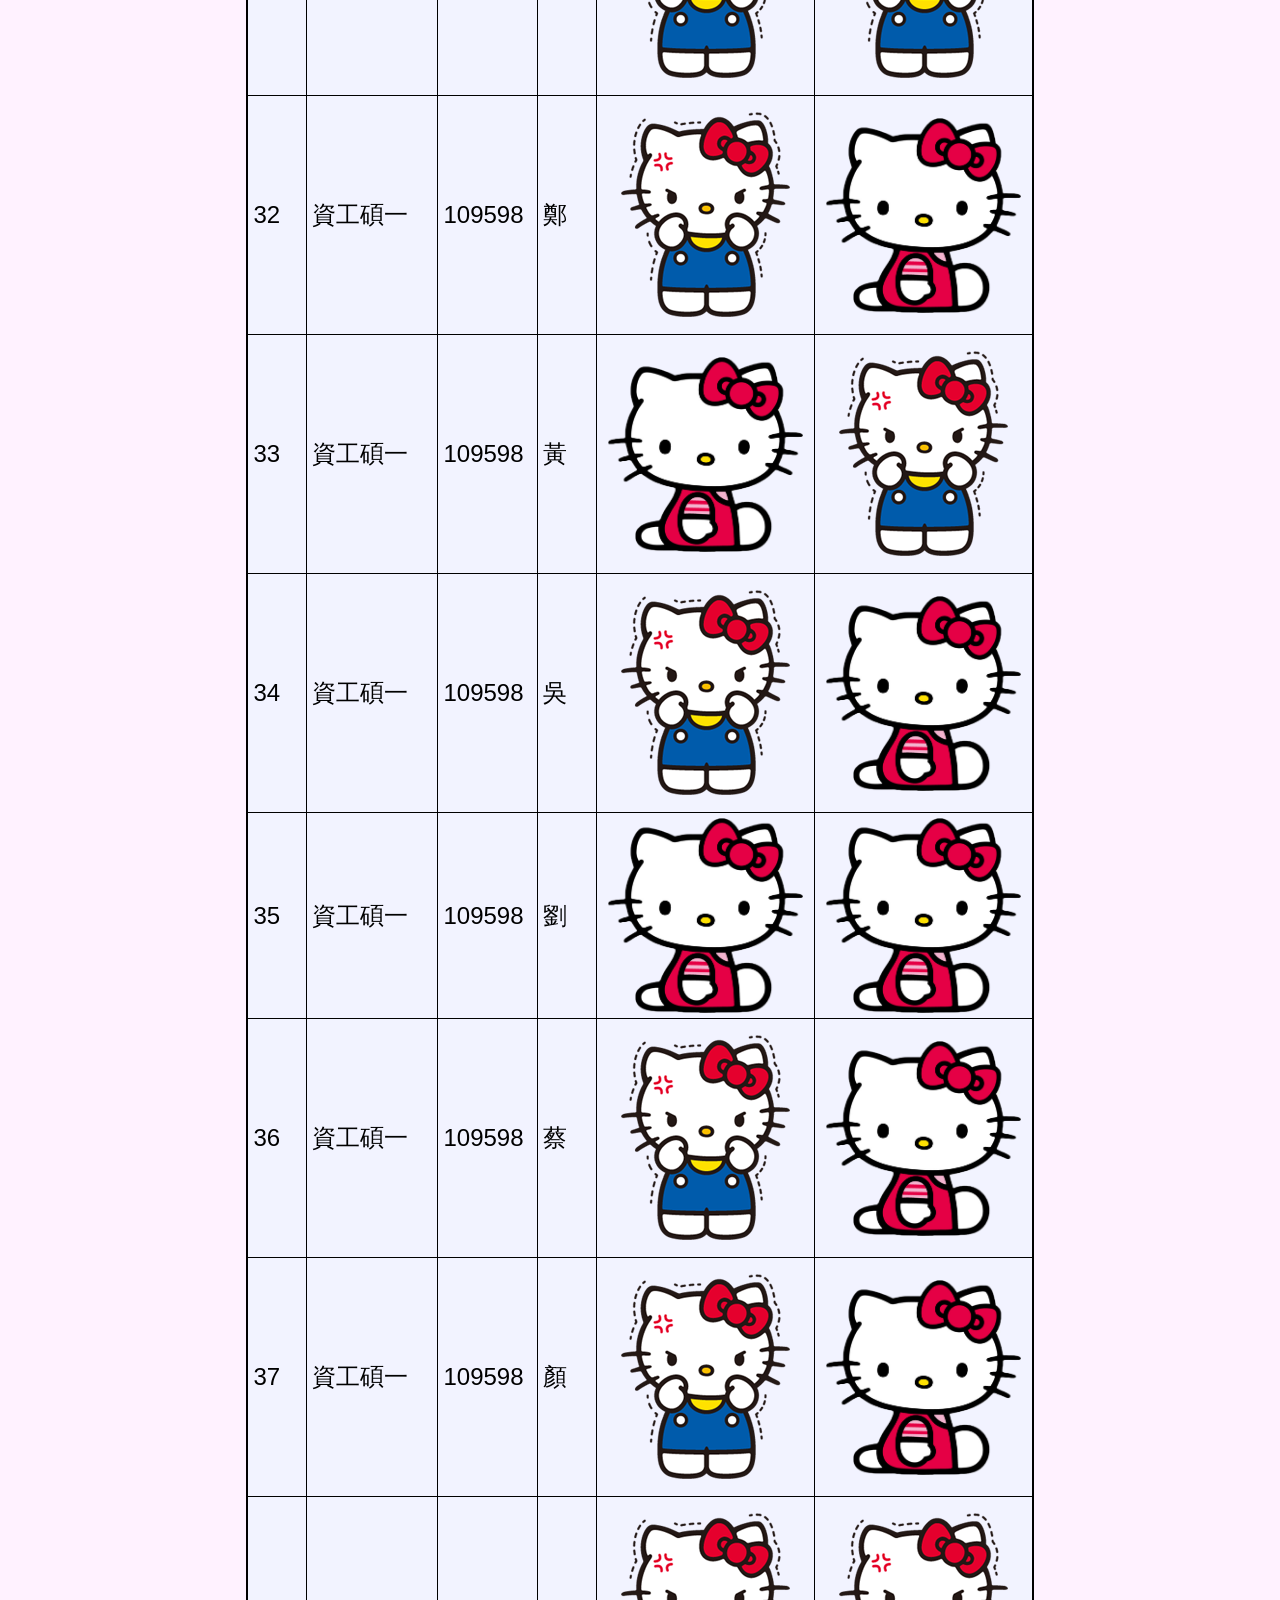
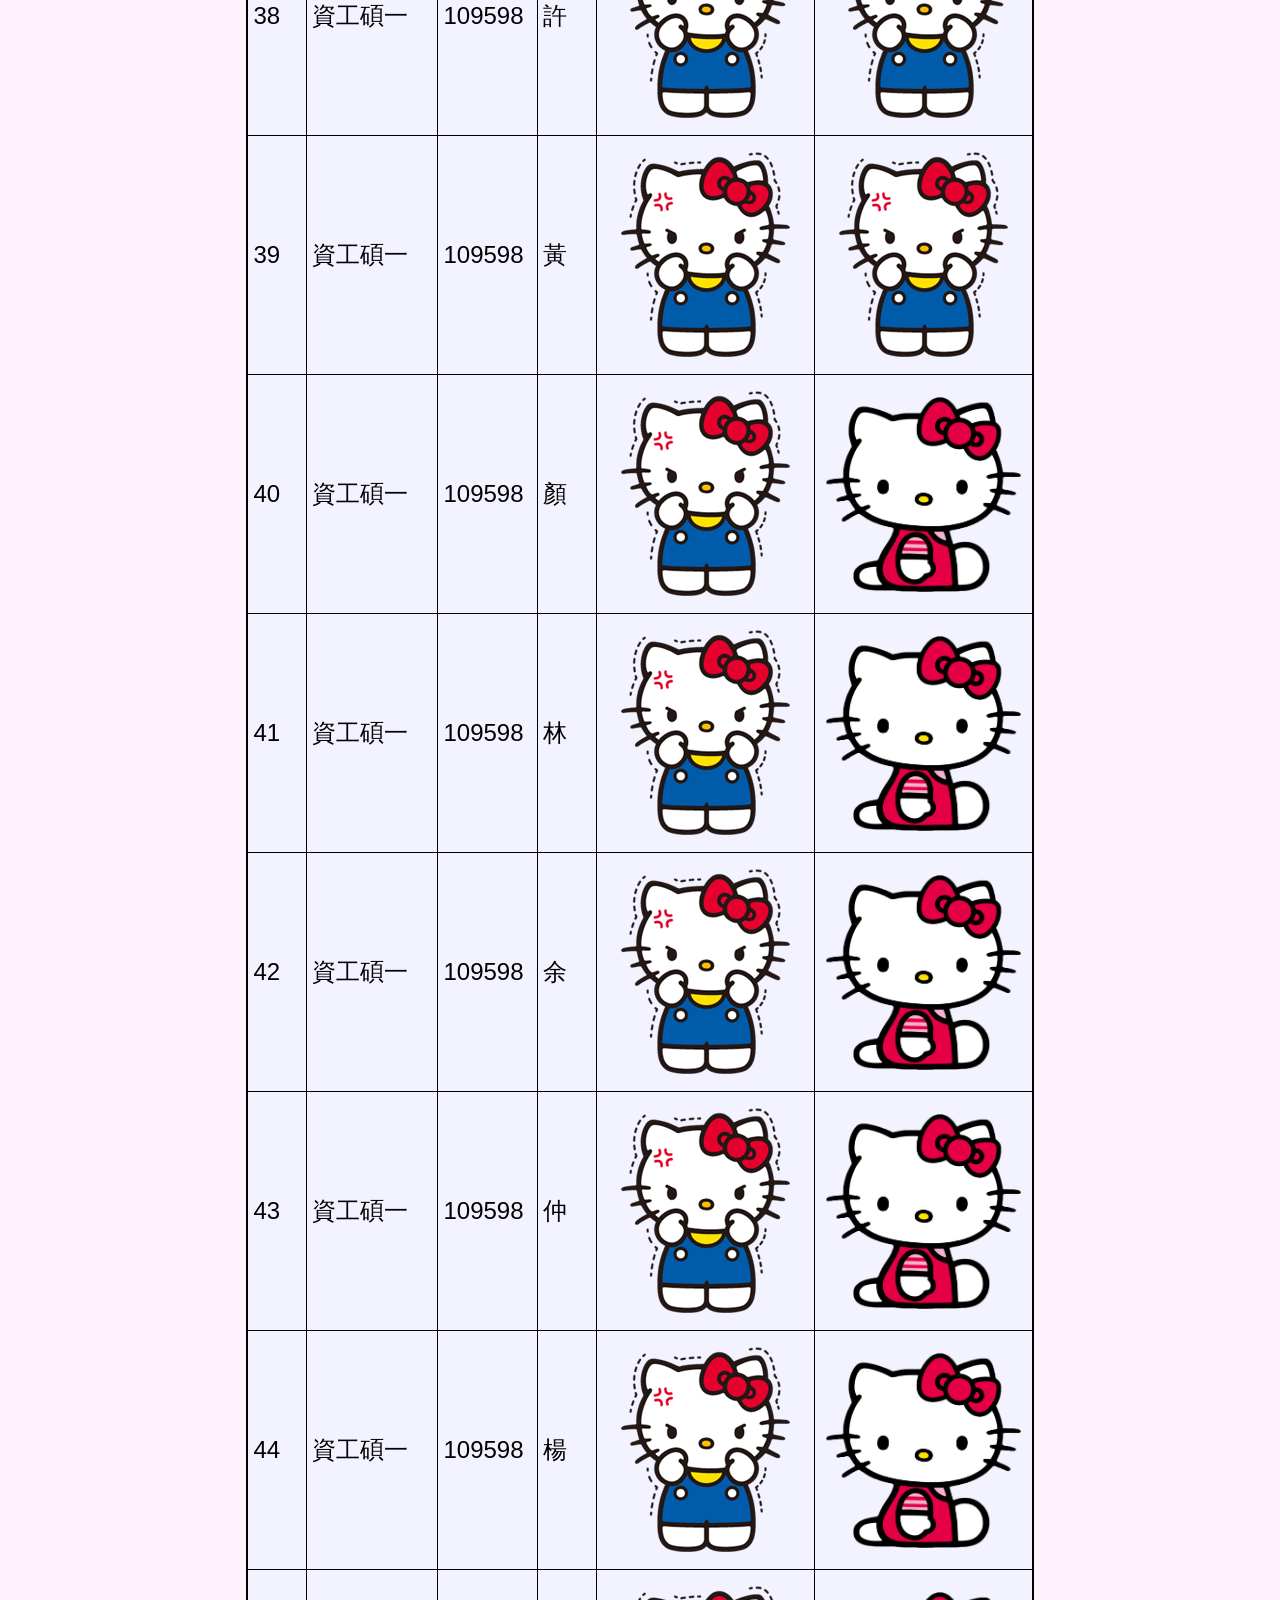
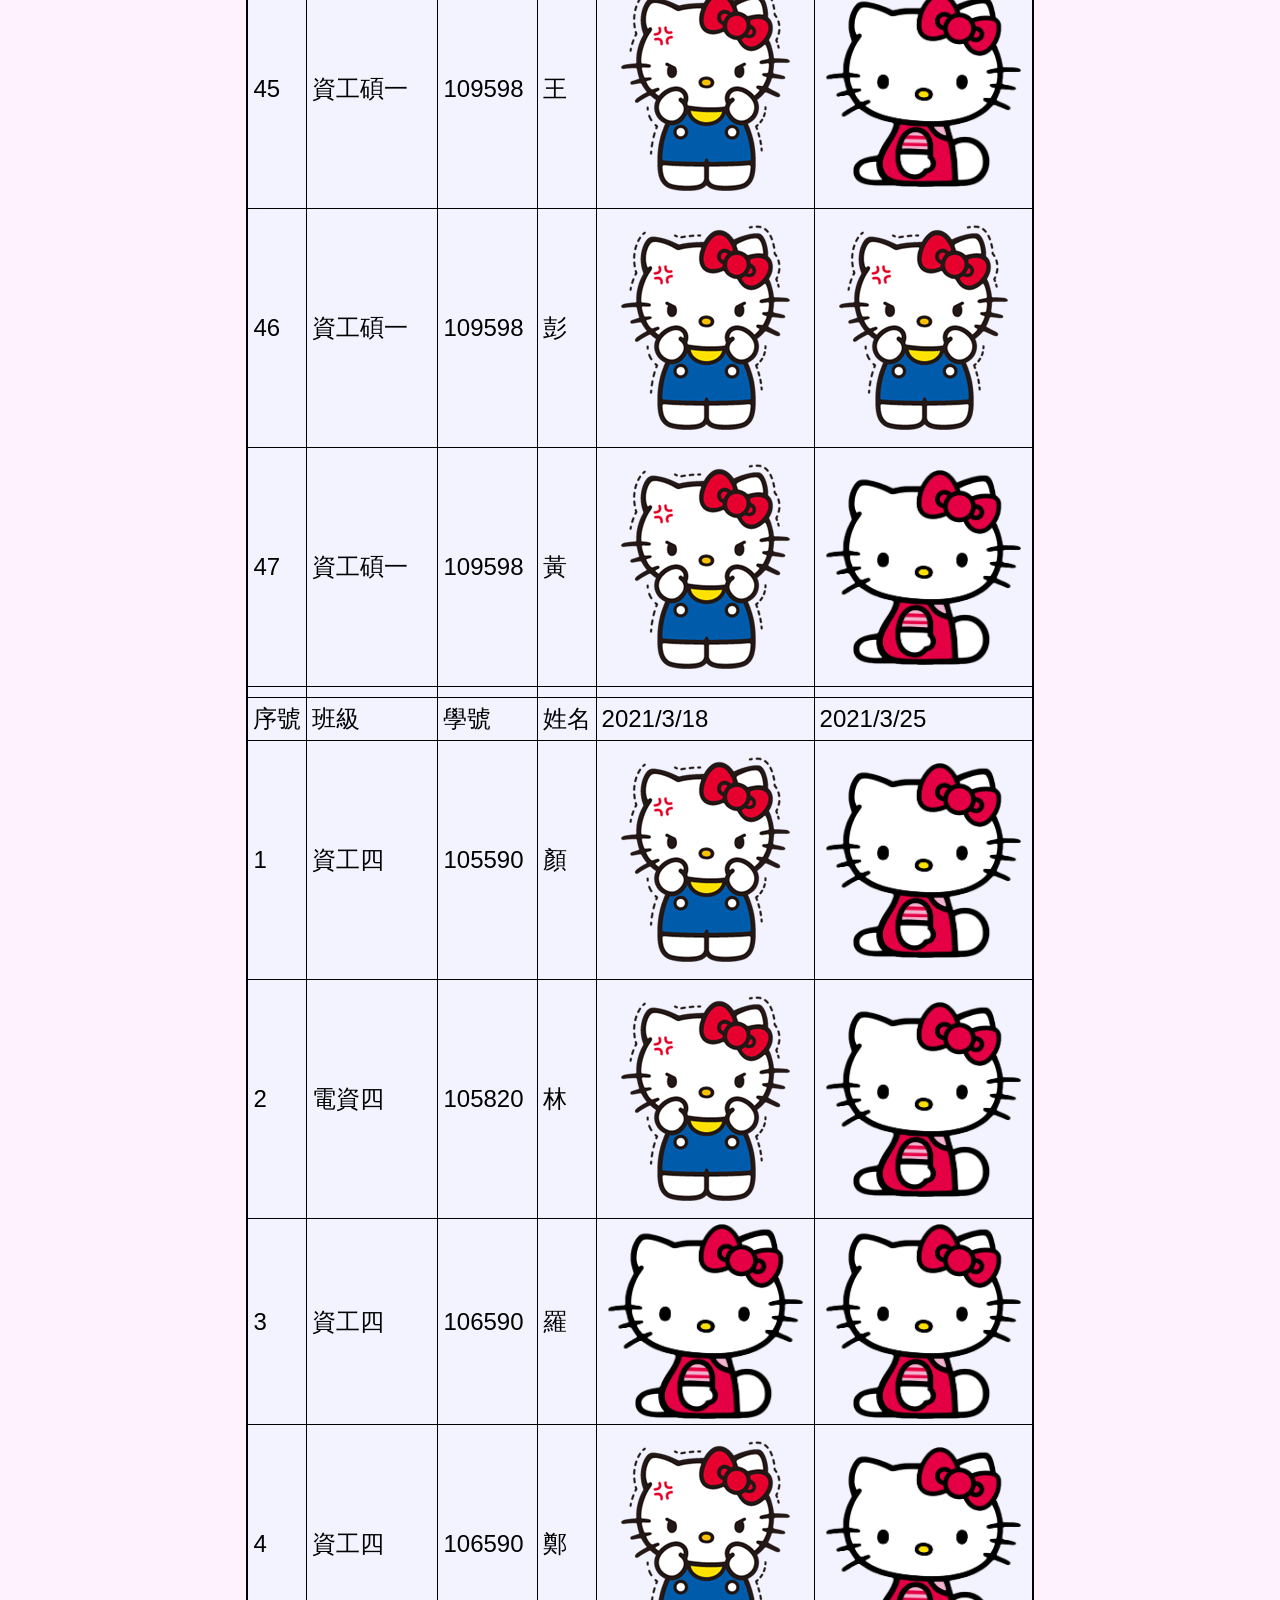
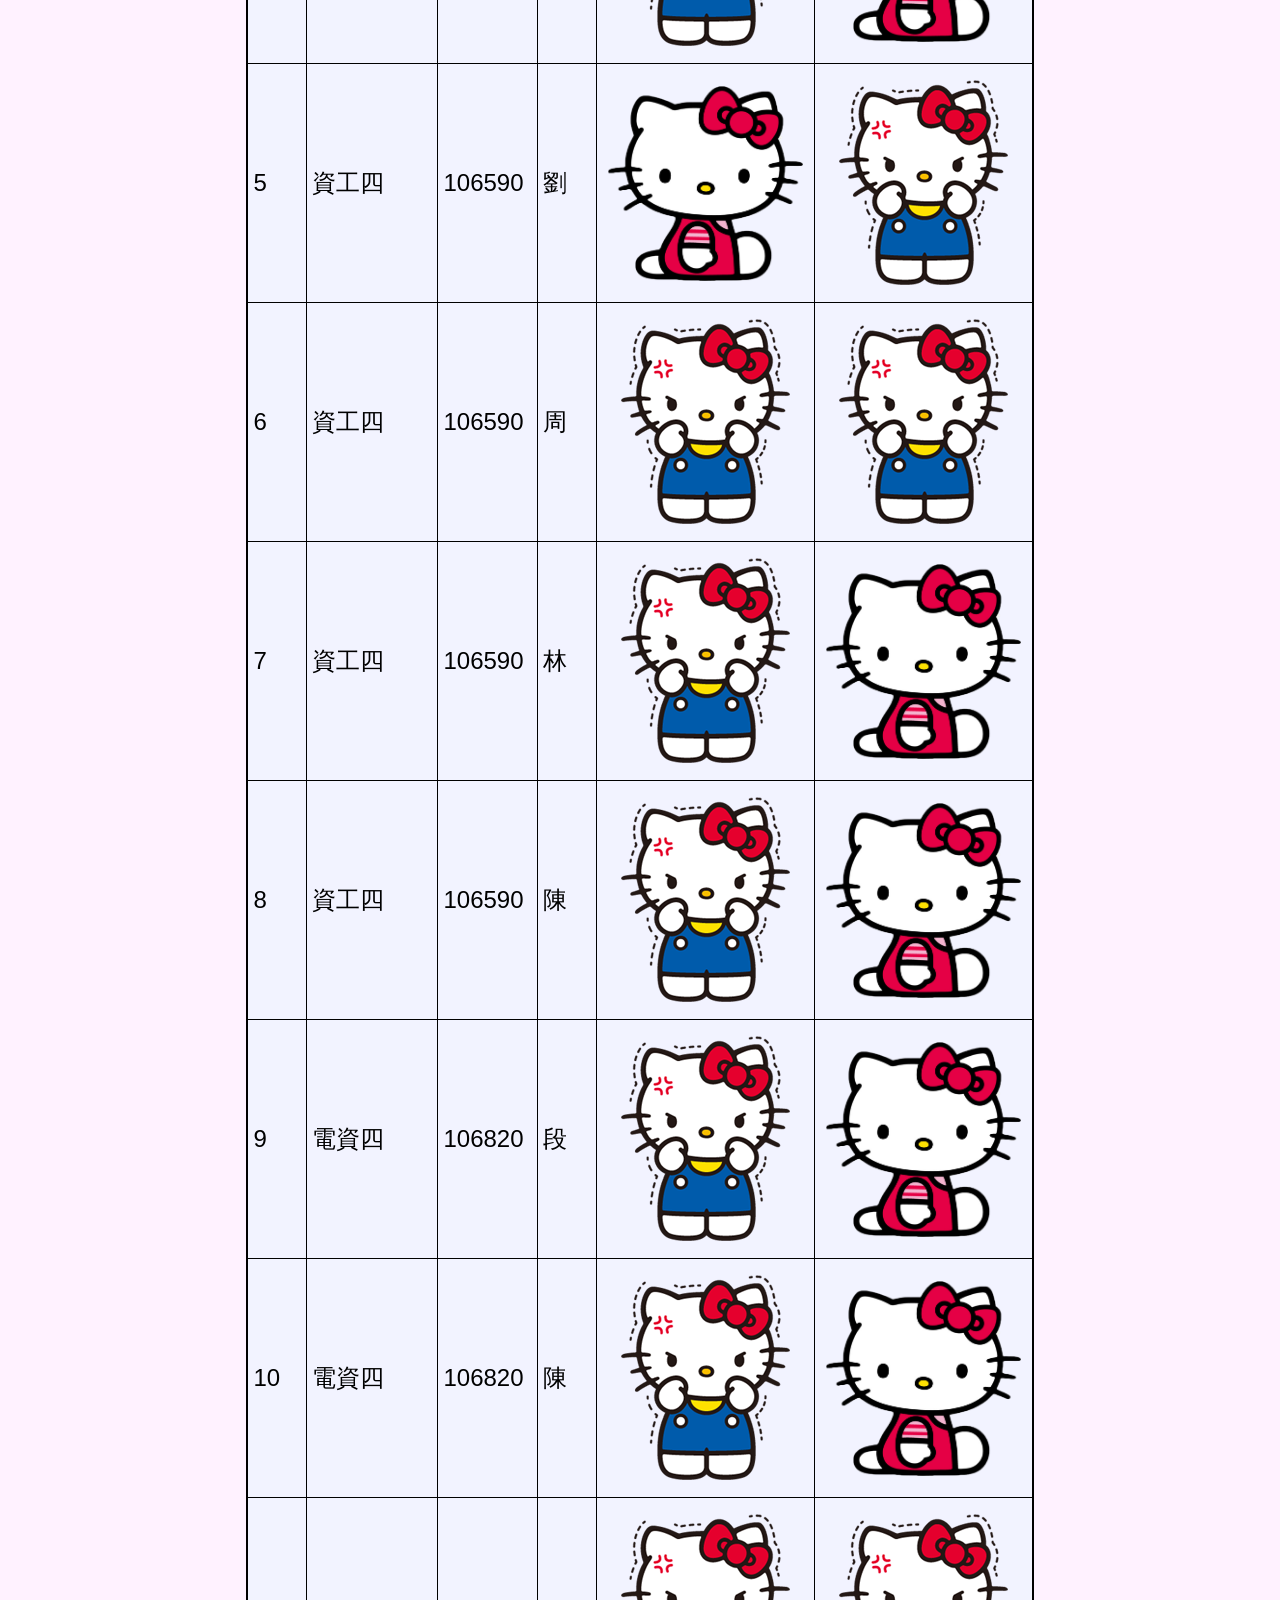
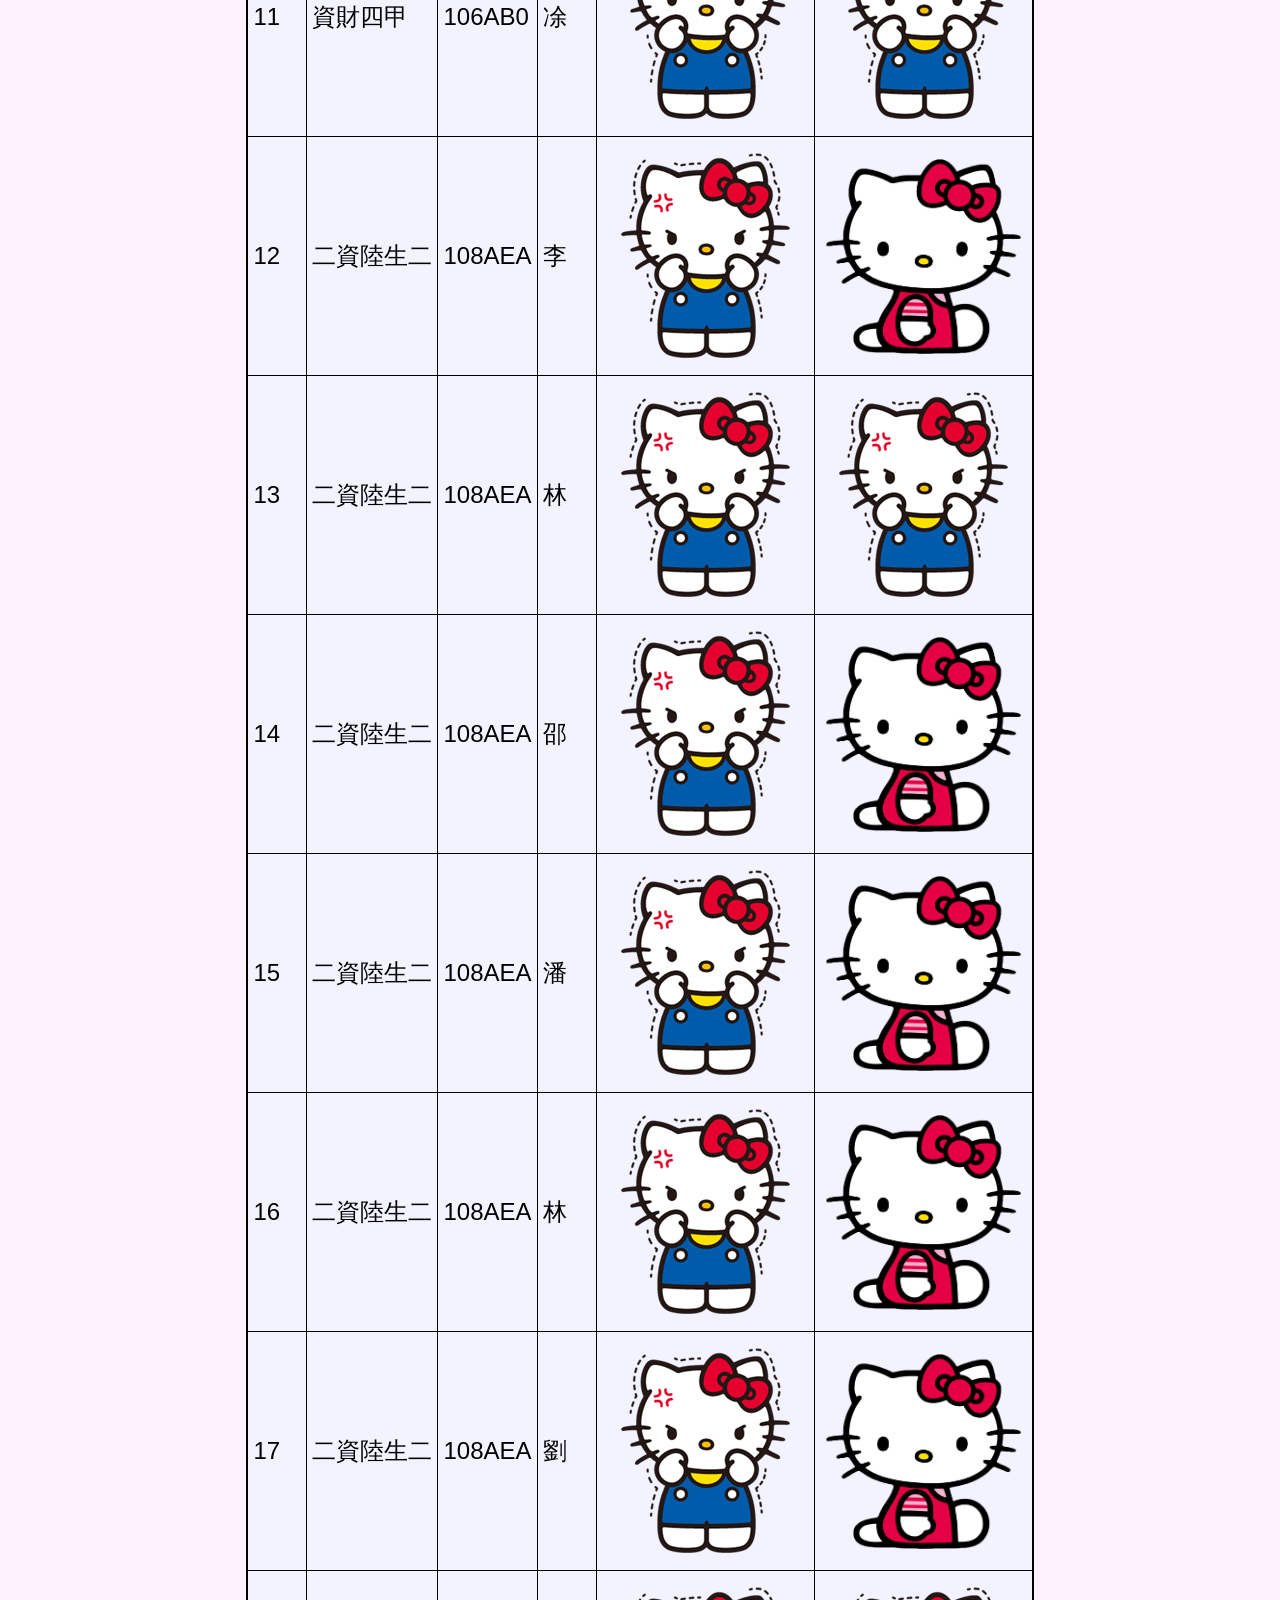
<file: lab04/index.html>
<!--
http://bl.ocks.org/ndarville/7075823
https://www.oxxostudio.tw/articles/201501/svg-d3-13-csv.html
-->

<!DOCTYPE html>

<html lang="en">
    <head>
        <meta charset="utf-8">
        <style>
            @import url('https://fonts.googleapis.com/css2?family=Noto+Serif+JP:wght@900&display=swap');

            h1 {
              background-color: rgba(255, 255, 0, 0.1);
              font-family: 'Noto Serif JP', serif;
              font-size: 24pt;
              border: solid 1px black;
              width: 90%;
              margin: 5px auto;
              padding: 10px;
            }

            body {
                background-color: rgba(255, 128, 255, 0.1);
            }
            table {
                border-collapse: collapse;
                border: 2px black solid;
                font: 24px sans-serif;
                margin-left: auto;
                margin-right: auto;
            }

            td, th {
                border: 1px black solid;
                padding: 5px;
                background-color: rgba(128, 255, 255, 0.1);
            }

            td img{
                display: block;
                margin-left: auto;
                margin-right: auto;
            }

            img:hover {
                box-shadow: 0 0 2px 1px rgba(0, 140, 186, 0.5);
            }
        </style>
    </head>
    <body>
        <h1>
            lab04 製作 CSV 表格，table data cell 內放置 img
        </h1>
        <div>
            <ul>
                <li><a href="http://bl.ocks.org/ndarville/7075823">From CSV to HTML table (Simple)</a></li>
                <li><a href="https://www.oxxostudio.tw/articles/201501/svg-d3-13-csv.html">SVG D3.js - CSV 數據處理</a></li>
            </ul>
        </div>
        <img src="./c.png" width="650">
        <div id="div1"></div>
        <script src="./d3.v3.min.js"></script> 

        <script type="text/javascript"charset="utf-8">

            d3.select("#div1")
                .selectAll("img")
                .data([0, 1, 2, 3])
                .enter()
                // img
                .append("img")
                .attr("src", function(d, i) { if (i % 2 == 0) return "./92.png"; else return "./93.png"; })
                .attr("x", "0")
                .attr("y", "0")
                .attr("width",  function(d, i) { return (i + 1) * 60; })
                .attr("height", function(d, i) { return (i + 1) * 60; });

            d3.text("data.csv", function(data) {
                var parsedCSV = d3.csv.parseRows(data);

                var container = d3.select("body")
                    .append("table")

                    .selectAll("tr")
                        .data(parsedCSV).enter()
                        .append("tr")

                    .selectAll("td")
                        .data(function(d) { return d; }).enter()
                        .append("td")
                        .text(function(d,i) { if (d !=0 && d !=1 )return d; else if (d == 1 && i == 0) return d; })
                        .append("img")
                        .attr("src", function(d,i) { if (d == 0 && i > 1 && d !="") return "./92.png"; else if ( d == 1 && i > 1 && d !="") return "./93.png"; })
                        .attr("width",  function(d, i) { if (d == 0 && i > 1 && d !="") return 195; })
                        .attr("height", function(d, i) {  if (d == 0 && i > 1 && d !="")return 195; });


            });
        </script>
    </body>
</html>
</file>
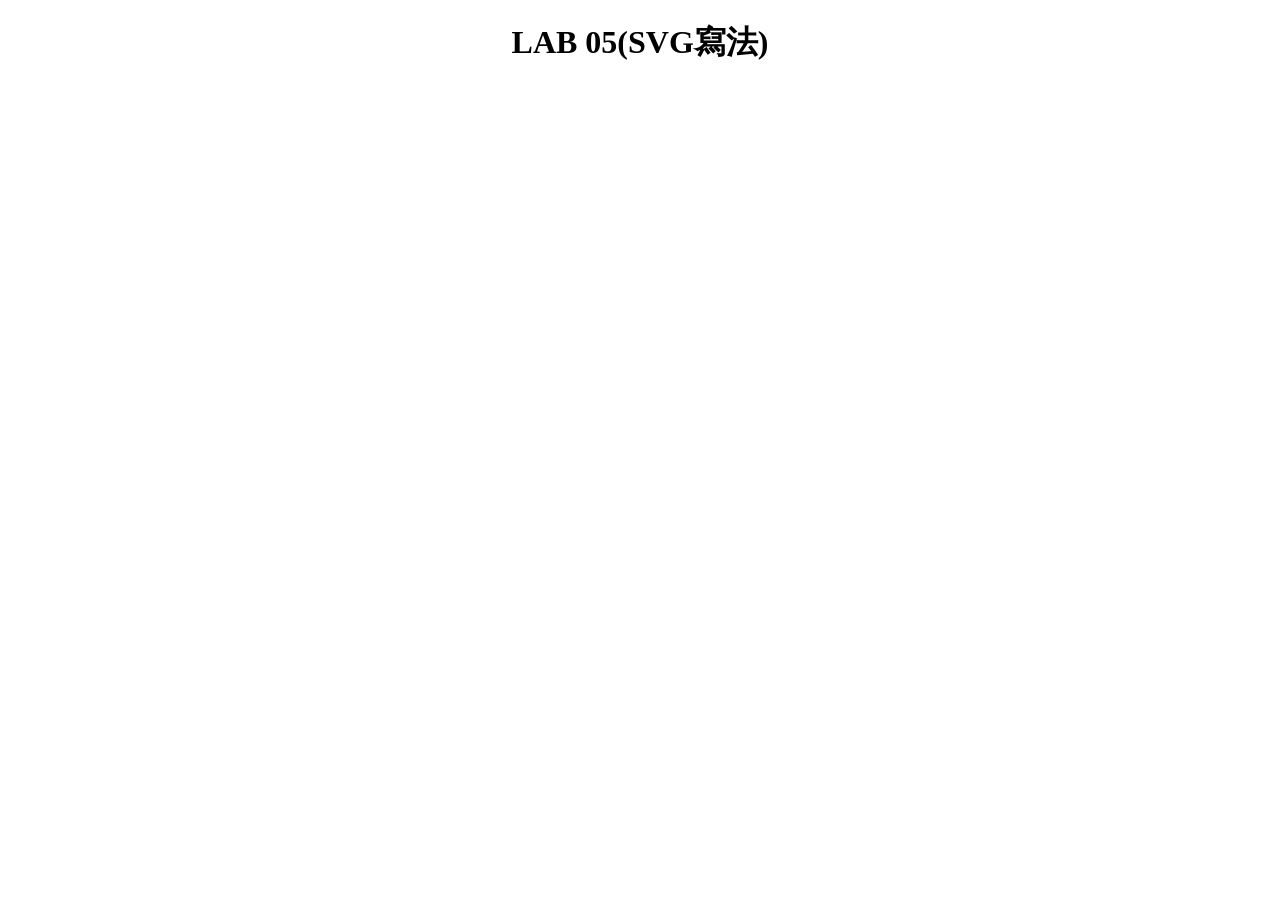
<file: lab05/index.html>
<!DOCTYPE html>
<html lang="zh-Hant-TW">
<head>
    <meta charset="utf-8">
    <title>Lab</title>
    <script src="https://d3js.org/d3.v6.min.js" charset="utf-8"></script> <!-- v6.5.0 -->
    <style type="text/css">
@import url('https://fonts.googleapis.com/css2?family=Dosis&display=swap');
        .bar {
            fill: #17ac50;

        }
        rect:hover {
            stroke:#ff0000;  
		}
        body{
          margin:auto;
           text-align:center;
        }
    </style>
</head>
<body>
<h1>LAB 05(SVG寫法)</h1>
    <script type="text/javascript">

        var margin = { top: 20, right: 20, bottom: 30, left: 40 },
            width = window.innerWidth*2/3,
            height = window.innerHeight*2/3,
            fontSize = 15;

        var svg = d3.select("body").append("svg")
            .attr("width", width + margin.right + margin.left)
            .attr("height", height + margin.top + margin.bottom)
            .append("g")
            .attr("transform",
                "translate(" + margin.left + "," + margin.top + ")");

        var rowConverter = function (d) {
            return {
                Date: parseInt(d.組界),
                Amount: parseInt(d.頻率)
            };
        }

        d3.csv("https://raw.githubusercontent.com/13715112552/vis2021s/main/lab05/data.csv", rowConverter).then(function (data) {
            data.forEach(function (d) {
                d.Date = +d.Date;
            });
            // set the ranges
            var x = d3.scaleBand()
                .range([0, width])
                .padding(0.2);
            var y = d3.scaleLinear()
                .range([height, 0]);

            // Scale the range of the data in the domains
            x.domain(data.map(function (d) { return d.Date; }));
            y.domain([0, d3.max(data, function (d) { return d.Amount; })]);

            svg.selectAll("rect")
                .data(data)
                .enter()
                .append("rect")
                .attr("class", "bar")
                .attr("x", function (d) {
                    return x(d.Date)
                })
                .attr("y", function (d) {
                    return height
                })
                .attr("width", x.bandwidth())
                .attr("height", 0);

            svg.selectAll("text")
                .data(data)
                .enter()
                .append("text")
                .text(function (d) {
                    return d.Amount;
                })
                .attr("id","amt")
                .attr("x", function (d) {
                    return x(d.Date) + (x.bandwidth()) / 2 - fontSize / 2;
                })
                .attr("y", function(d){
                    return y(d.Amount);
                })
                .attr("font-family", "'Dosis', sans-serif")
                .attr("font-size", 0 + "px");

            svg.append("g")
                .attr("id","xaxis")
                .attr("transform", "translate(0," + height + ")")
                .call(d3.axisBottom(x));

            // add the y Axis
            svg.append("g")
                .attr("id", "yaxis")
                .call(d3.axisLeft(y));

            // Animation
            svg.selectAll("#amt")
                .transition()
                .duration(800)
                .attr("font-size", fontSize + "px");
          
            svg.selectAll("rect")
                .transition()
                .duration(800)
                .attr("y", function (d) { return y(d.Amount); })
                .attr("height", function (d) { return height - y(d.Amount); })
            console.log(data);
        });

    </script>
    </body>
  </html>
</file>
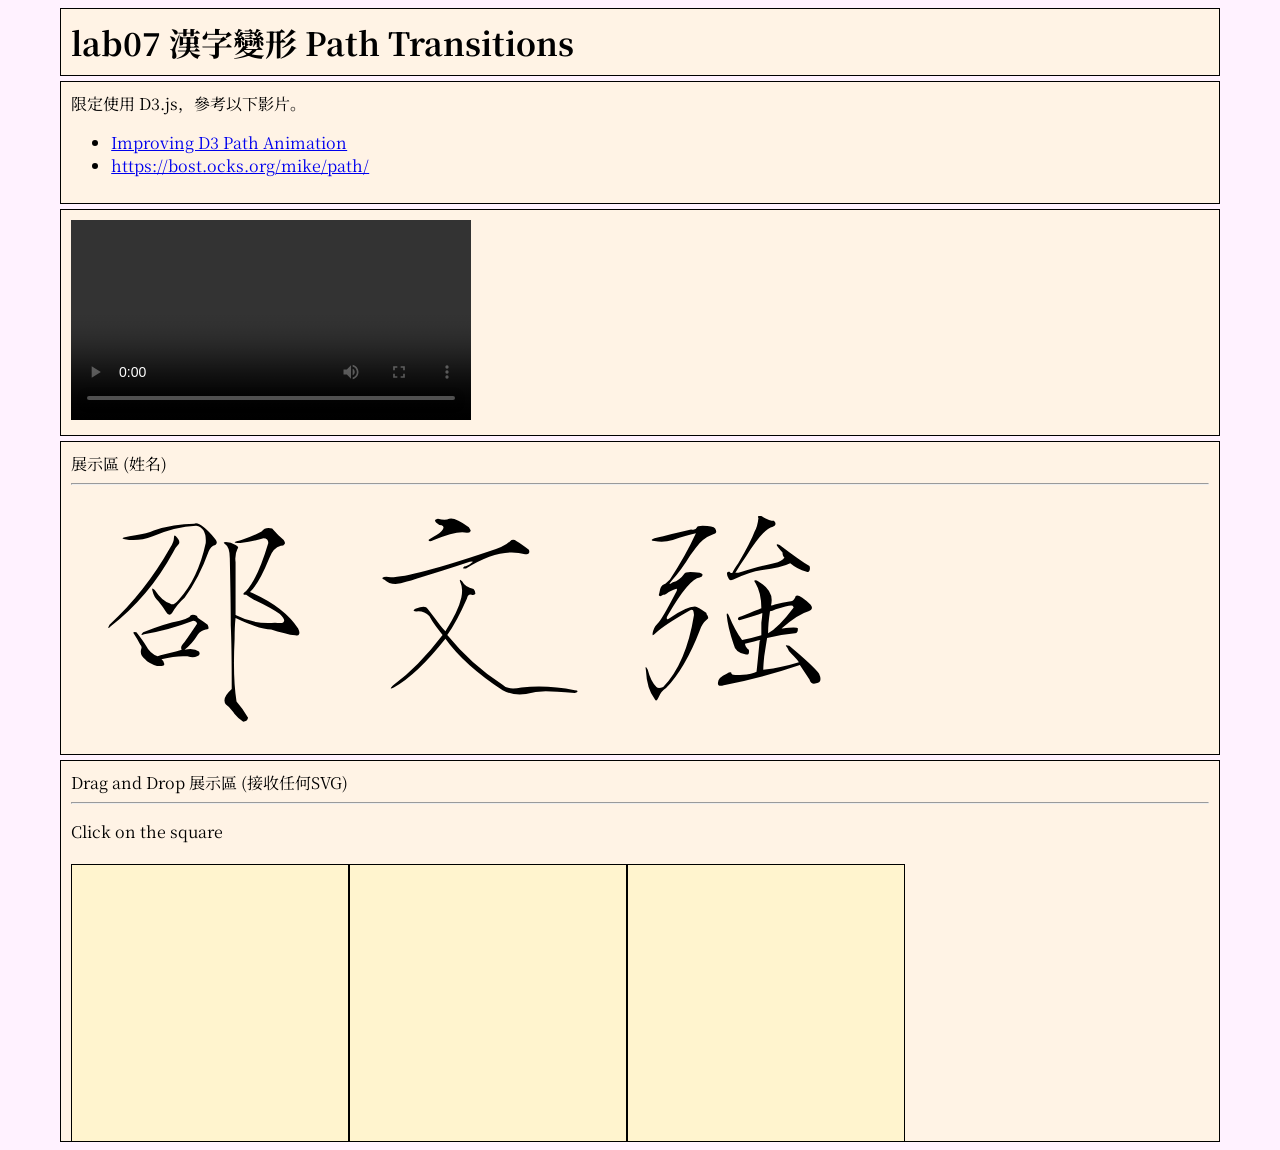
<file: lab07/index.html>
<!DOCTYPE html>
<html lang="zh-Hant-TW">
<head>
    <meta charset="utf-8">
    <title>Lab 7</title>
    <style>
        @import url('https://fonts.googleapis.com/css2?family=Noto+Serif+JP:wght@900&display=swap');

        h1, div {
          background-color: rgba(255, 255, 0, 0.1);
          font-family: 'Noto Serif JP', serif;
          font-size: 24pt;
          border: solid 1px black;
          width: 90%;
          margin: 5px auto;
          padding: 10px;
        }

        div {
          font-size: 12pt;
        }
        
        body {
            background-color: rgba(255, 128, 255, 0.1);
        }

        video:hover {
            box-shadow: 0 0 2px 1px rgba(0, 140, 186, 0.5);
        }
    </style>
    <script src="https://d3js.org/d3.v6.min.js" charset="utf-8"></script> <!-- v6.5.0 -->
</head>
<body>
    <h1>
        lab07 漢字變形 Path Transitions
    </h1>
    <div>
      限定使用 D3.js，參考以下影片。
    	<ul>
    		<li><a href="https://bocoup.com/blog/improving-d3-path-animation">Improving D3 Path Animation</a></li>
    		<li><a href="https://bost.ocks.org/mike/path/">https://bost.ocks.org/mike/path/</a></li>
    	</ul>
    </div>

    <div>
  		<video width="400" controls loop autoplay>
  		  <source src="2.mp4" type="video/mp4">
  		</video>
    </div>

  <div>
    展示區 (姓名)
    <hr>
    <img width="256" src="./shao.svg">
    <img width="256" src="./wen.svg">
    <img width="256" src="./qiang.svg">
  </div>

  <div style="height:360px;">
    Drag and Drop 展示區 (接收任何SVG)
    <hr>
    <p>Click on the square</p>
    <div style="width:256px;height:256px;float:left;" src="./shao.svg" id="SHAO" class="characters"></div>
    <div style="width:256px;height:256px;float:left;" src="./wen.svg" id="WEN" class="characters"></div>
    <div style="width:256px;height:256px;float:left;" src="./qiang.svg" id="QIANG" class="characters"></div>
  </div>

  <script type="text/javascript">
      
    // Your beautiful D3 code will go here
      window.onload = () => {
          loadSvgFromPath('./shao.svg', '#SHAO');
          loadSvgFromPath('./wen.svg', '#WEN');
          loadSvgFromPath('./qiang.svg', '#QIANG');

          document.getElementById('dropfile').addEventListener('dragover', (evt) => {
              evt.preventDefault()
          })

          document.getElementById('dropfile').addEventListener('drop', (evt) => {
              evt.preventDefault()
              var files = evt.dataTransfer.files; 
              console.log(files)
              loadWord(files, '#svgimage');
          })
      }

      function loadSvgFromPath(filePath, elementId, option) {
          readFileFromPath(filePath, (e) => {
              var svgpanel = d3.select(elementId)
              var newPath = svgpanel
                  .html(e)
                  .select('path')
                  .attr('d')
              var circlePathd;
              circlePathd = convertor(newPath)
              svgpanel
                  .select('path')
                  .attr('d', circlePathd)
                  .attr('fill', 'none')

                  .attr('stroke', 'black')
                  .attr('stroke-width', 1.2)
              svgpanel
                  .on('click', (evt) => {
                      console.log('a')
                      svgpanel
                          .select('path')
                          .transition()
                          .duration(8000)
                          .attr('d', newPath)
                          .transition()
                          .duration(8000)
                          .attr('d', circlePathd)
                  })
          })
      }

      function loadWord(files, elementId) {
          readFiles(files, (e) => {
              var svgpanel = d3.select(elementId)
              var newPath = svgpanel
                  .html(e.target.result)
                  .select('path')
                  .attr('d')
              var circlePathd;
              svgpanel
                  .select('path')
                  .attr('d', circlePathd)
                  .attr('fill', 'none')

                  .attr('stroke', 'blue')
                  .attr('stroke-width', 1)

              svgpanel
                  .on('click', (evt) => {
                      console.log('a')
                      svgpanel
                          .select('path')
                          .transition()
                          .duration(8000)
                          .attr('d', newPath)
                  })
          })
      }

      function spellCheck(newpath) {
          newpath = newpath.replaceAll('q', ' q ')
          newpath = newpath.replaceAll('v', ' v ')
          newpath = newpath.replaceAll('t', ' t ')
          newpath = newpath.replaceAll('h', ' h ')
          newpath = newpath.replaceAll('l', ' l ')
          newpath = newpath.replaceAll('z', '')
          newpath = newpath.replaceAll('/\s/g', ' ')
          return newpath
      }

      function strokeGenerator(newpath) {
          var stroke = newpath.split("M")
          var pointSizes = [];
          var orders = []
          for (var i = 1; i < stroke.length; i++) {
              var points = stroke[i].split(" ");
              var order = []
              var pointSize = 0;
              for (var j = 0; j < points.length; j++) {
                  if (points[j] == 'q') {
                      j = j + 4;
                      pointSize = pointSize + 1;
                      order.push('q')
                  }
                  else if (points[j] == 'v') {
                      j = j + 1;
                      order.push('v')
                  }
                  else if (points[j] == 'h') {
                      j = j + 1;
                      order.push('h')
                  }
                  else if (points[j] == 't') {
                      j = j + 2;
                      if (order[order.length - 1] == 'q') {
                          pointSize = pointSize + 1;
                      }
                      order.push('t')
                  }
                  else if (points[j] == 'l') {
                      j = j + 2;
                      order.push('l')
                  }
                  else {
                      j = j + 1;
                      pointSize = pointSize + 1;
                      order.push('n')
                  }
              }
              pointSizes.push(pointSize - 1)
              orders.push(order)
          }
          return [stroke, pointSizes, orders]
      }

      function findMaxIndex(pointSizes) {
          maxindex = 0
          for (var i = 1; i < pointSizes.length; i++) {
              if (pointSizes[maxindex] < pointSizes[i]) {
                  maxindex = i;
              }
          }
          return maxindex
      }

      function convertor(newpath) {
          newpath = spellCheck(newpath)
          var stroke, pointSizes, orders;
          [stroke, pointSizes, orders] = strokeGenerator(newpath);
          var maxindex = findMaxIndex(pointSizes);
          var path = ""
          for (var i = 1, radius = 64; i < stroke.length; i++) {
              path = path + "M";
              var gap = Math.PI * 2 / pointSizes[i - 1];
              var angle = 0;
              if (true) {
                  path = path
                      + (radius * (Math.cos(angle)) + radius * 2) + " "
                      + (radius * (Math.sin(angle)) + radius * 2) + " ";
                  angle = angle + gap;

                  for (var j = 1, order = orders[i - 1]; j < order.length; j++) {

                      if (order[j] == 'q') {
                          path = path + ' q ';
                          var r = radius / Math.cos(gap / 2);
                          path = path
                              + (r * Math.cos(angle - gap / 2) - radius * Math.cos(angle - gap)) + " "
                              + (r * Math.sin(angle - gap / 2) - radius * Math.sin(angle - gap)) + " "
                              + (radius * (Math.cos(angle) - Math.cos(angle - gap))) + " "
                              + (radius * (Math.sin(angle) - Math.sin(angle - gap))) + " ";
                          angle = angle + gap;
                      }
                      else if (order[j] == 'v') {
                          path = path + 'v' + parseInt(0) + " ";
                      }
                      else if (order[j] == 'h') {
                          path = path + 'h'+ parseInt(0) + " ";
                      }
                      else if (order[j] == 't') {
                          path = path + 't';
                          if (order[j - 1] == 'q') {
                              path = path + (radius * (Math.cos(angle) - Math.cos(angle - gap))) + " "  + (radius * (Math.sin(angle) - Math.sin(angle - gap))) + " ";
                              angle = angle + gap;
                          }
                          else {
                              path = path + (0) + " " + (0) + " ";
                          }
                      }
                      else if (order[j] == 'l') {
                          path = path + 'l' + parseInt(0) + " " + parseInt(0) + " ";
                      }
                      else {
                          path = path + (radius * (Math.cos(angle) - Math.cos(angle - gap))) + " "+ (radius * (Math.sin(angle) - Math.sin(angle - gap))) + " ";
                          angle = angle + gap;
                      }
                  }
              }
              else {
                  path = path + (radius * (Math.cos(0)) + radius) + " " + (radius * (Math.sin(0)) + radius) + " ";

                  for (var j = 1, order = orders[i - 1]; j < order.length; j++) {
                      if (order[j] == 'q') {
                          path = path + ' q '+ (0) + " " + (0) + " " + (0) + " " + (0) + " ";
                      }
                      else if (order[j] == 'v') {
                          path = path + 'v' + (0) + " ";
                      }
                      else if (order[j] == 'h') {
                          path = path + 'h'+ (0) + " ";
                      }
                      else if (order[j] == 't') {
                          path = path + 't'+ (0) + " " + (0) + " ";

                      }
                      else if (order[j] == 'l') {
                          path = path + 'l'+ (0) + " " + (0) + " ";
                      }
                      else {
                          path = path + (0) + " "+ (0) + " ";
                      }
                  }
              }
              path = path + "z";
          }
          return path
      }

      function readFileFromPath(filePath, func) {
          var request = new XMLHttpRequest();
          request.open("GET", filePath);
          request.setRequestHeader("Content-Type", "image/svg+xml");
          request.addEventListener("load", function (event) {
              var response = event.target.responseText;
              func(response)
          });
          request.send();
      }

      function readFiles(files, func) {
          var output = [];
          for (var i = 0, f; f = files[i]; i++) {
              output = [];
              output.push('<li><strong>',
                  escape(f.name),
                  '</strong>',
                  f.type || 'n/a',
                  f.size,
                  ' bytes, last modified: ',
                  f.lastModifiedDate ? f.lastModifiedDate.toLocaleDateString() : 'n/a',
                  '</li>');
              if (!f.type.match('image.svg')) {
                  alert('Not a SVG!')
                  continue; 
              }
              let reader = new FileReader();
              reader.readAsText(files[0], 'UTF-8');
              reader.onload = func
          }
      }
  </script>
</html>
</file>
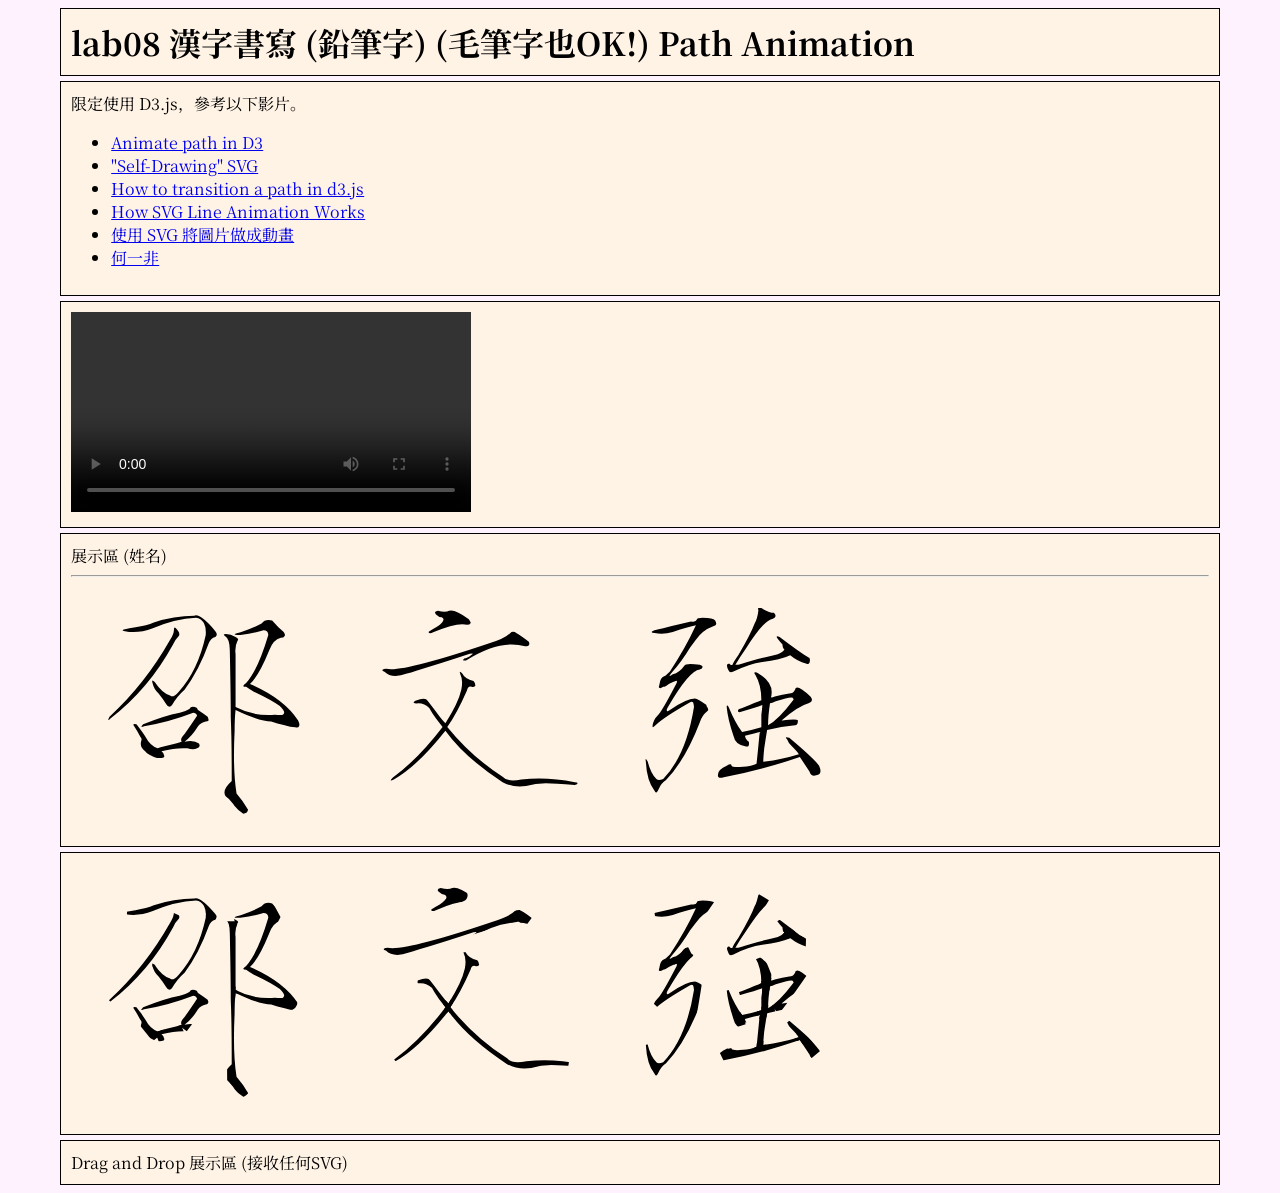
<file: lab08/index.html>
<!DOCTYPE html>
<html lang="zh-Hant-TW">
<head>
    <meta charset="utf-8">
    <title>Lab 8</title>
    <style>
      @import url('https://fonts.googleapis.com/css2?family=Noto+Serif+JP:wght@900&display=swap');

      h1, div {
        background-color: rgba(255, 255, 0, 0.1);
        font-family: 'Noto Serif JP', serif;
        font-size: 24pt;
        border: solid 1px black;
        width: 90%;
        margin: 5px auto;
        padding: 10px;
      }

      div {
        font-size: 12pt;
      }
      
      body {
          background-color: rgba(255, 128, 255, 0.1);
      }

      video:hover {
          box-shadow: 0 0 2px 1px rgba(0, 140, 186, 0.5);
      }
  </style>
  <link rel="stylesheet" href="shao.css">
  <link rel="stylesheet" href="wen.css">
  <link rel="stylesheet" href="qiang.css">
    <script src="http://d3js.org/d3.v6.min.js" charset="utf-8"></script> <!-- v6.5.0 -->
</head>
<body>
    <h1>
        lab08 漢字書寫 (鉛筆字) (毛筆字也OK!) Path Animation
    </h1>
    <div>
      限定使用 D3.js，參考以下影片。
    	<ul>
    		<li><a href="https://bl.ocks.org/basilesimon/f164aec5758d16d51d248e41af5428e4">Animate path in D3</a></li>
    		<li><a href="https://codepen.io/MyXoToD/post/howto-self-drawing-svg-animation">"Self-Drawing" SVG</a></li>
    		<li><a href="https://stackoverflow.com/questions/15275362/how-to-transition-a-path-in-d3-js">How to transition a path in d3.js</a></li>
        <li><a href="https://css-tricks.com/svg-line-animation-works/">How SVG Line Animation Works</a></li>
        <li><a href="http://blog.roachking.net/blog/2014/10/31/osolve-team-drawing-animation/">使用 SVG 將圖片做成動畫</a></li>
        <li><a href="https://www.hesyifei.com/">何一非</a></li>
    	</ul>
    </div>

    <div>
  		<video width="400" controls loop autoplay>
  		  <source src="3.mp4" type="video/mp4">
  		</video>
    </div>

    <div>
      展示區 (姓名)
      <hr>
      <img width="256" src="./uni90B5_FZSJSK--GBK1-0.svg">
      <img width="256" src="./uni6587_FZSJSK--GBK1-0.svg">
      <img width="256" src="./uni5F37_FZSJSK--GBK1-0.svg">
    </div>

    <div>
      <svg
        version="1.1"
        viewBox="-10 0 266 256"
        id="shao"
        xmlns="http://www.w3.org/2000/svg"
        xmlns:svg="http://www.w3.org/2000/svg"
        style="width: 256px;height: 256px; display: inline-block;"
        >
        <clipPath id="cp1">
          <path
          fill="currentColor"
           d="M118 32q6 -3 22 16q3 4 0 6q-5 1 -7 7q-10 28 -25 48q-8 7 -13 16q-3 4 -6 -1q-4 -6 -8 -11q-5 -5 -6 -10q-2 -6 2 -2q8 12 16 14q3 3 9 -4q20 -22 28 -59q1 -16 -10 -18q-22 1 -45 11q-16 6 -29 3q-5 -1 0 -2q4 -1 11 -2q12 -2 19 -5q21 -7 42 -7zM199 37q6 7 12 12
q2 3 1 4q-1 2 -4 2q-8 2 -12 13q-11 27 -20 35q35 15 50 38q2 4 1 6t-4 1q-5 0 -11 -2q-8 -2 -14 -4q-12 0 -37 -12q-1 9 -1 22q-2 40 2 65q7 8 12 17q-1 4 -5 4q-6 -4 -9 -8q-1 -2 -3 -4q-3 -4 -6 -6q-5 -6 6 -16q0 -45 -1 -66q0 -24 -1 -70q0 -12 -5 -15q-3 -2 1 -2
q5 0 10 3q4 2 2 4q-3 6 -2 14v55q19 10 41 8q9 1 9 -1q2 -2 -4 -8q-8 -6 -27 -15q-4 -2 -8 -5q-3 0 -3 -1t3 -3q12 -13 23 -50q0 -5 -5 -5q-9 3 -24 5h-3q-6 0 0 -2q1 0 4 -1q14 -5 21 -9q4 -5 11 -3zM113 129q2 -4 8 -1q0 1 1 2q6 4 10 7q1 2 1 4q-1 1 -3 1q-5 1 -8 5
q-6 10 -14 16q10 -2 15 2q2 4 -2 5q-4 2 -10 0q-11 -1 -27 3q3 2 3 5q0 2 -3 2q-6 1 -15 -5l-2 -2q-6 -4 -4 -11q1 -2 -1 -4q-3 -6 -7 -12q-1 -2 3 -1q7 9 10 14q4 8 12 11q5 -2 19 -5l6 -2q-2 -3 3 -8q5 -7 13 -19q-1 -3 -4 -3q-26 10 -51 14q-5 2 -1 -2q22 -9 38 -12
q5 -1 10 -4zM31 139q-4 4 -1 -2q37 -34 63 -80q4 -6 4 -11q0 -3 2 -1q5 5 3 8q-4 4 -6 9q-25 46 -65 77z"
          id="path17"
          style="fill:none;fill-opacity:1;stroke:#ff0000;stroke-opacity:1" />
        </clipPath>
        <path
        style="fill:none;stroke:#000000;;stroke-linecap:butt;stroke-linejoin:miter;stroke-opacity:1"
        d="m 48.195524,46.737338 c 0,0 8.744405,0.603062 13.568905,-1.206125 4.824499,-1.809187 55.311571,-14.082035 59.469261,-12.802746 4.15769,1.279288 15.13825,12.259849 15.56468,13.539137 0.42643,1.279289 -4.05108,9.488057 -5.01055,11.620205 -0.95947,2.132148 -15.13825,36.24651 -15.8845,37.099369 -0.74625,0.852859 -20.68183,29.423642 -22.60077,27.078272 -1.91893,-2.34536 -18.016644,-21.32147 -18.016644,-21.32147"
        id="shao1" />
     <path
        style="fill:none;stroke:#000000;;stroke-linecap:butt;stroke-linejoin:miter;stroke-opacity:1"
        d="m 99.1543,47.943463 c 0,0 -14.77503,31.962308 -20.504123,37.992933 C 72.921084,91.96702 31,139 31,139"
        id="shao2" />
     <path
        style="fill:none;stroke:#000000;;stroke-linecap:butt;stroke-linejoin:miter;stroke-opacity:1"
         d="M 52.416961,142.9258 79.55477,176.39576"
        id="shao3" />
     <path
        style="fill:none;stroke:#000000;;stroke-linecap:butt;stroke-linejoin:miter;stroke-opacity:1"
        d="m 61.462898,147.75029 55.783272,-17.79034 9.95053,7.53828 -21.71025,28.64547"
        id="shao4" />
        <path
        style="fill:none;stroke:#000000;;stroke-linecap:butt;stroke-linejoin:miter;stroke-opacity:1"
        d="M 79.55477,176.39576 105.48645,166.1437"
        id="shao5" />
        <path
        style="fill:none;stroke:#000000;;stroke-linecap:butt;stroke-linejoin:miter;stroke-opacity:1"
        d="m 159.00825,52.014134 36.48527,-10.855123 5.42756,9.95053 -26.83627,53.446409 38.61801,23.15969 c 0,0 11.62021,14.17879 4.05108,14.17879 -7.56912,0 -59.59352,-13.21932 -59.59352,-13.21932"
        id="shao6" />
        <path
        style="fill:none;stroke:#000000;;stroke-linecap:butt;stroke-linejoin:miter;stroke-opacity:1"
        d="m 157.04829,55.481743 1.20613,163.128387 13.5689,17.79034"
        id="shao7" />
      </svg>


      <svg
   version="1.1"
   viewBox="-10 0 266 256"
   id="wen"
   xmlns="http://www.w3.org/2000/svg"
   xmlns:svg="http://www.w3.org/2000/svg"
   style="width: 256px;height: 256px; display: inline-block;"
   >
   <clipPath id="cp2">
      <path
        fill="currentColor"
        d="M137 30q2 3 2 4q-1 2 -4 2q-10 -3 -36 8q-4 2 -5 0q0 -1 4 -3q1 -1 5 -3q3 -2 5 -4q4 -4 0 -6q-3 0 -6 -3t2 -4q8 2 12 0q6 -2 21 9zM188 45q5 3 13 9q2 5 -4 5q-26 -8 -63 15q-5 1 -2 -2q3 0 8 -4q3 -2 -2 -1q-30 10 -57 18q-6 2 -10 3q-16 6 -24 -2q-3 -1 -2 -2t4 -1 q17 4 109 -27q17 -5 23 -11q3 -3 7 0zM128 89q-2 -5 2 -1q3 6 12 8q2 2 2 5q-2 2 -4 1q-4 -1 -5 4q-11 25 -21 39q26 32 59 53q5 6 20 3q28 -3 57 3q3 0 3 1t-3 2q-22 -2 -31 -2q-11 0 -21 3q-14 2 -25 -4q-41 -27 -61 -55q-30 38 -55 52q-6 3 -1 -2q27 -20 53 -54 q-4 -5 -7 -9q-5 -7 -7 -11q-6 -6 -14 -5q-2 0 -3 -1q0 -1 2 -2q11 -4 13 0q4 5 13 17q3 4 6 7q14 -22 17 -36q2 -10 -1 -16z"
        id="path1027"
        style="fill:none;stroke:#ff0000;stroke-opacity:1" />
      </clipPath>
      <path
        style="fill:none;stroke:#000000;;stroke-linecap:butt;stroke-linejoin:miter;stroke-opacity:1"
        d="m 100.36042,22.011779 c 0,0 34.07303,5.729093 23.51944,7.839811 C 113.32627,31.962309 94,44 94,44"
        id="wen1" />
      <path
        style="fill:none;stroke:#000000;;stroke-linecap:butt;stroke-linejoin:miter;stroke-opacity:1"
        d="m 41.863369,84.730271 c 0,0 10.553592,4.221437 17.187279,2.713781 6.633687,-1.507656 125.436982,-40.405183 128.150762,-37.691402 2.71378,2.713781 8.14135,6.633687 8.14135,6.633687"
        id="wen2" />
      <path
        style="fill:none;stroke:#000000;;stroke-linecap:butt;stroke-linejoin:miter;stroke-opacity:1"
        d="m 128.55359,87.820966 c 0,0 2.11072,7.990577 6.48292,9.799764 4.37221,1.809188 4.22144,1.583039 4.22144,1.583039 0,0 -4.8245,-0.979976 -5.65371,1.206121 -0.82921,2.18611 -14.69965,34.29918 -14.69965,34.29918 l -30.605414,39.12367 -31.660778,26.53475"
        id="wen3" />
      <path
        style="fill:none;stroke:#000000;;stroke-linecap:butt;stroke-linejoin:miter;stroke-opacity:1"
        d="m 80,117 c 13,0 14.63133,4.81861 14.63133,4.81861 l 37.84217,47.3404 c 0,0 41.76207,34.37456 45.22968,34.97762 3.46761,0.60306 47.18964,-2.56301 59.25088,-0.60306"
        id="wen4" />
     
    </svg>

    <svg
    version="1.1"
    viewBox="-10 0 266 256"
    id="qiang"
    xmlns="http://www.w3.org/2000/svg"
    xmlns:svg="http://www.w3.org/2000/svg"
    style="width: 256px;height: 256px; display: inline-block;"
    >
    <clipPath id="cp3">
       <path
         fill="currentColor"
         d="M202 109q1 -7 16 7q4 5 -2 7q-11 3 -28 18h1q15 -2 16 0q0 5 -3 5q-14 1 -29 5q-1 6 -3 19q-1 10 -1 14q21 -3 37 -8q-2 -3 -8 -9q-3 -3 -4 -6q-4 -4 2 -2q25 21 31 29q4 9 -3 10q-5 2 -7 -4l-10 -15q-41 14 -79 21q-7 2 -6 -3q0 -5 9 -9q5 -3 5 0q2 3 20 0q4 -1 6 -2 q1 -9 3 -30q0 -2 1 -3q-5 1 -16 4q0 1 1 3q2 3 3 3q1 6 -3 5q-11 -1 -13 -11q-6 -18 -7 -30q0 -3 2 0q7 17 14 26q10 -2 20 -5v-13q1 -7 1 -10q-7 3 -22 7q-2 1 -3 0q-1 -2 1 -3q4 -1 15 -6q6 -2 8 -3q0 -16 -6 -26q-2 -3 -1 -3q1 -1 4 1q17 10 13 25q2 0 4 -1q8 -2 15 -3 q4 0 6 -4zM106 34q11 0 13 3q3 5 -2 6q-11 4 -18 14l-6 8q-9 15 -19 26q-5 6 1 2q7 -2 12 -9q1 -3 16 -1q3 1 3 2q0 2 -3 3q-11 1 -33 39q-2 3 -1 4q0 1 3 -1q17 -12 26 -12q3 0 12 7q0 2 0 1q3 4 1 5q-6 5 -8 12q-15 39 -35 60q-5 3 -8 10q-1 2 -2 3q-1 0 -2 -2 q-8 -10 -9 -30q-1 -6 2 0q3 12 9 18q2 2 7 0q24 -25 32 -75q0 -3 -1 -5q-1 -1 -3 0q-28 16 -36 24q-2 2 -3 2v-2q1 -6 5 -10q4 -3 20 -34q1 -3 -1 -2q-4 1 -10 5q-2 1 -3 1q-3 2 -4 1q-1 0 0 -3q1 -8 5 -9q1 0 3 -2l3 -3q16 -24 27 -48q-10 2 -24 7q-10 3 -19 1q-3 0 -3 -1 t3 -2q4 -1 9 -2q19 -5 29 -7q5 1 6 -2q0 -2 6 -2zM189 62q-2 -2 -5 -6t2 -2q21 16 31 22q1 2 0 5q-1 2 -3 1q-10 -3 -17 -9q-10 5 -29 7q-14 2 -30 10q-4 2 -5 -1q-4 -8 1 -7q1 2 3 1q1 -3 6 -10q13 -22 17 -33q3 -5 4 -14q-1 -1 0 -2h3q3 2 8 4q3 1 5 1q4 4 -1 6 q-9 1 -28 31q-5 7 -11 17h3q4 -1 7 -2q8 -3 30 -8q9 -2 11 -6q-2 -1 -2 -5zM198 117q-4 0 -16 4q-4 2 -6 2q-2 13 -2 23q11 -6 26 -26q1 -1 0 -2q0 -1 -2 -1z"
         id="path1028"
         style="fill:none;stroke:#ff0000;stroke-opacity:1" />
       </clipPath>
       <path
         style="fill:none;stroke:#000000;;stroke-linecap:butt;stroke-linejoin:miter;stroke-opacity:1"
         d="M 56,47 108.8033,38.294464 65.684335,101.01296 93.42521,87.444052"
         id="qiang1" />
       <path
         style="fill:none;stroke:#000000;;stroke-linecap:butt;stroke-linejoin:miter;stroke-opacity:1"
         d="M 91.31449,87.444052 58.447585,142.62426 85.73343,123.13153 c 0,0 13.85896,-7.78234 13.21932,-2.13215 -0.63965,5.65019 -6.18323,37.41919 -6.18323,37.41919 L 79.976631,185.28363 67.290353,201.80778 56.736222,209.48351 47,184"
         id="qiang2" />
       <path
         style="fill:none;stroke:#000000;;stroke-linecap:butt;stroke-linejoin:miter;stroke-opacity:1"
         d="M 169.7126,30.605418 136.09187,86.991755 196.69965,68.899882"
         id="qiang3" />
       <path
         style="fill:none;stroke:#000000;;stroke-linecap:butt;stroke-linejoin:miter;stroke-opacity:1"
         d="m 186,54 c 0,0 11.90577,23.644287 27.28386,24.096584"
         id="qiang4" />
         <path
         style="fill:none;stroke:#000000;;stroke-linecap:butt;stroke-linejoin:miter;stroke-opacity:1"
         d="m 133,127 11.98704,37.33451"
         id="qiang5" />
         <path
         style="fill:none;stroke:#000000;;stroke-linecap:butt;stroke-linejoin:miter;stroke-opacity:1"
         d="m 144.23322,130.71378 62.71849,-18.99647 c 0,0 -22.91637,33.16844 -25.93169,35.42992"
         id="qiang6" />
         <path
         style="fill:none;stroke:#000000;;stroke-linecap:butt;stroke-linejoin:miter;stroke-opacity:1"
         d="m 142.72556,156.4947 38.29446,-9.34747"
         id="qiang7" />
         <path
         style="fill:none;stroke:#000000;;stroke-linecap:butt;stroke-linejoin:miter;stroke-opacity:1"
         d="m 164.19646,93.814497 7.24931,18.336473 -5.97002,75.47802"
         id="qiang8" />
         <path
         style="fill:none;stroke:#000000;;stroke-linecap:butt;stroke-linejoin:miter;stroke-opacity:1"
         d="m 133.49354,189.76114 -6.60966,5.54359 82.3009,-18.12326"
         id="qiang9" />
         <path
         style="fill:none;stroke:#000000;;stroke-linecap:butt;stroke-linejoin:miter;stroke-opacity:1"
         d="m 194.89939,159.80447 28.48577,34.38163"
         id="qiang10" />
     </svg>

    </div>

    <div>
      Drag and Drop 展示區 (接收任何SVG)
    </div>

    <script type="text/javascript">
      // Your beautiful D3 code will go here

      var path1 = document.querySelector('#path1088');
      var path2 = document.querySelector('#path1090');
      var path3 = document.querySelector('#path1092');
      var path4 = document.querySelector('#path1094');

      var length1 = parseInt(path1.getTotalLength());
      var length2 = parseInt(path2.getTotalLength());
      var length3 = parseInt(path3.getTotalLength());
      var length4 = parseInt(path4.getTotalLength());

      console.log(length1 + ', ' + length2 + ', ' + length3+ ', ' + length4);
    </script>
  </html>
</file>
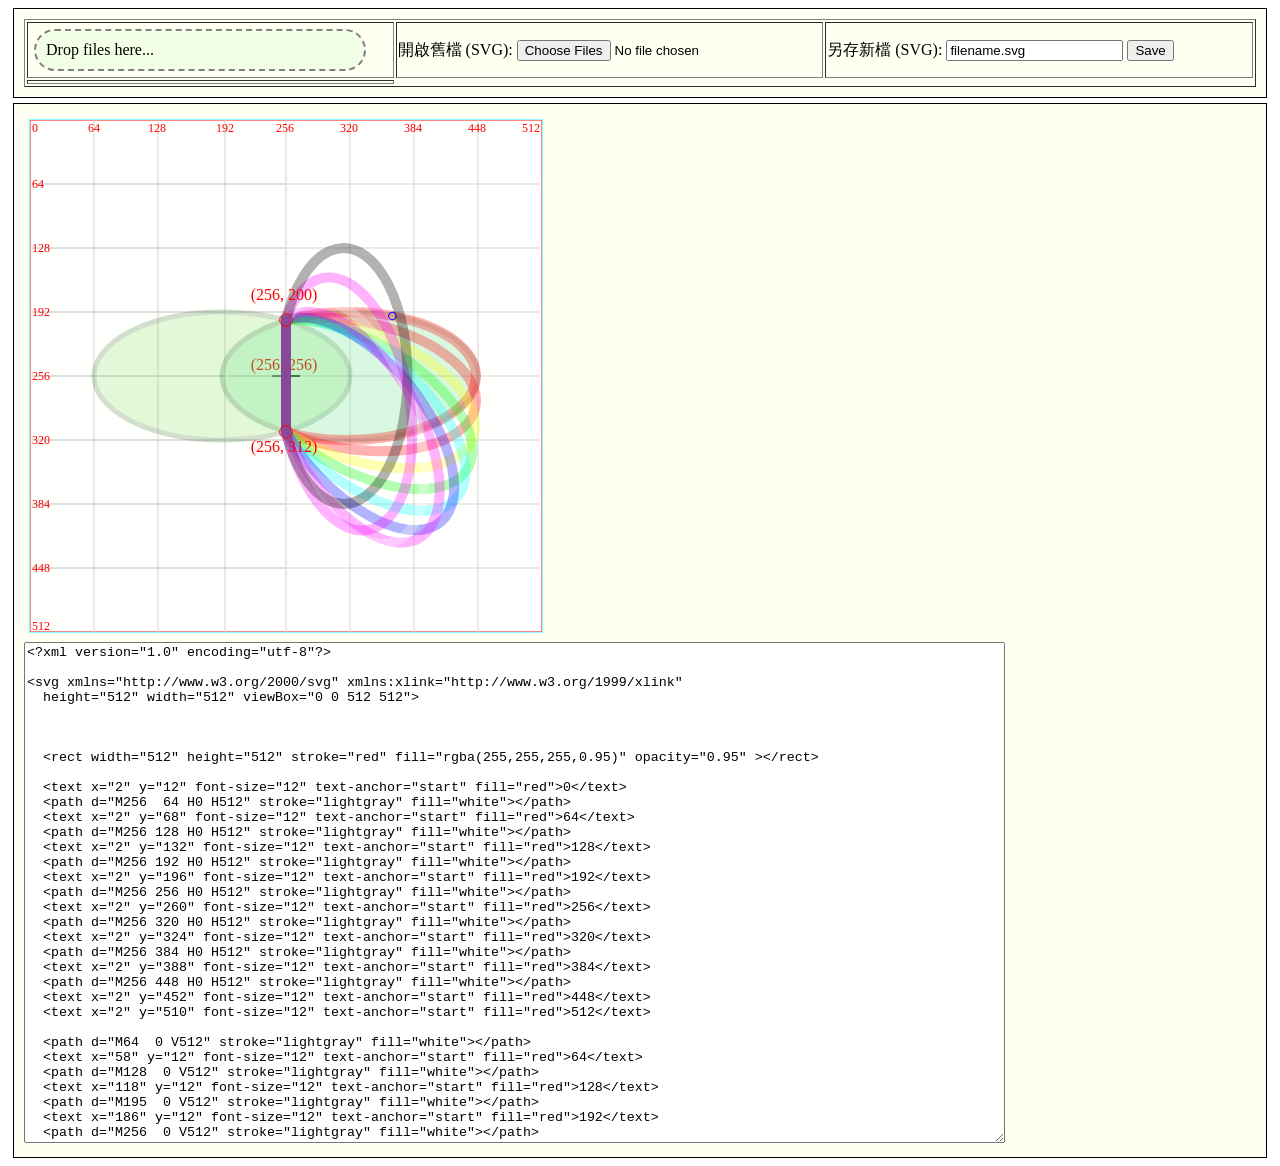
<file: lab01/angle.html>
<!DOCTYPE html>
<html>

<head>
  <meta charset="utf-8">
  <meta name="viewport" content="width=device-width">
  <title>SVG</title>
  <style type="text/css">
    svg {
      border: solid rgba(128, 255, 255, 0.95) 0.1px;
      margin: 5px;
    }

    div {
      border: solid black 1px;
      margin: 5px;
      padding: 10px;
      background-color: rgba(255, 255, 128, 0.1);
    }

    div:hover {
      background-color: rgba(255, 128, 128, 0.1);
    }

    #BlueFolder {
        width: 15%;
        vertical-align: middle;
    }

    #drop_zone {
      border: 2px dashed #bbb;
      border-radius: 25px;
      background-color: rgba(128, 255, 128, 0.1);
    }
  </style>

  <script type="text/javascript">
    var svgAI;

    function saveText(text, filename) {
      var a = document.createElement('a');
      a.setAttribute('href', 'data:text/plain;charset=utf-u,' + encodeURIComponent(text));
      a.setAttribute('download', filename);
      a.click()
    }

    function readFiles(files){
        var output = [];
        var newImage;

        for (var i = 0, f; f = files[i]; i++) {
            output = [];
            //alert(f.name)
            //ext = f.name.substring(f.name.lastIndexOf(".") + 1);
            //console.log('ext = ' + ext);

            output.push('<li><strong>', 
                        escape(f.name), 
                        '</strong>', 
                        f.type || 'n/a',
                        f.size, 
                        ' bytes, last modified: ',
                        f.lastModifiedDate ? f.lastModifiedDate.toLocaleDateString() : 'n/a',
                        '</li>');
            //alert(output)

            let reader = new FileReader();

            // https://www.html5rocks.com/en/tutorials/file/dndfiles//
            // Only process image files.
            // f.mimetype.match('text.*|image.*|application.*')
            if (!f.type.match('image.svg')) {
              //alert('Not an SVG!')  
              //continue; // skip rest of the codes

              // Closure to capture the file information.
              reader.onload = (function(theFile) {
                return function(e) {
                  //console.log( e.target.result );
                  newImage = e.target.result;
                };
              })(f);

              // Read in the image file as a data URL.
              reader.readAsDataURL(f);
            } 
            else {
              // alert('It is an SVG!')
              reader.readAsText(files[0], 'UTF-8');

              // Closure to capture the file information.
              reader.onload = (function(theFile) {
                return function(e) {
                  //console.log( e.target.result );
                  //alert(e.target.result)
                  svgAI = e.target.result;

                  document.getElementById('content0').textContent = svgAI;
                  document.getElementById('svgimage').innerHTML = svgAI;
                };
              })(f);
            }
        }

        // do it when you are not an SVG
        if (!files[0].type.match('image.svg')) {
          var reader = new FileReader();
          reader.readAsText(files[0], 'UTF-8');
          reader.onload = function(evt) 
          {
              document.getElementById('content0').textContent = svgAI;
              var str = document.getElementById('content0').value;
              //alert(str);

              var n1 = str.search("https");
              //var n2 = str.search(/.png/i);
              var n2 = str.search(".png");
              console.log('n1 = ' + n1);
              console.log('n2 = ' + n2);

              var sub = str.substring(n1, n2 + 4);
              //console.log('sub = ' + sub);

              if (n1 > -1) {
                str = str.replace(sub, newImage);
              }
              else {
                str = svgAI;
                //alert(str);
              }

              document.getElementById('content0').textContent = str;
              document.getElementById('svgimage').innerHTML = str;
          }
        }
    }

    function handleFileSelect(evt) {
        var files = evt.target.files; // FileList object
        readFiles(files);
    }

    function handleFileSelect_drag(evt)
    {
        evt.stopPropagation();
        evt.preventDefault();
        var files = evt.dataTransfer.files; // FileList object.
        readFiles(files);
    }

    function handleDragOver(evt)
    {
        evt.stopPropagation();
        evt.preventDefault();
        evt.dataTransfer.dropEffect = 'copy'; // Explicitly show this is a copy.
        //console.log('...');    
    }

    function start(e)
    {
      //------------------------------------------------------------------------
      // Setup the dnd listeners.
      var dropZone = document.getElementById('drop_zone');
      dropZone.addEventListener('dragover', handleDragOver, false);
      dropZone.addEventListener('drop', handleFileSelect_drag, false);

      setInterval(function(){ 
        document.getElementById("drop_zone").style.borderColor = "red";
      }, 500);

      setInterval(function(){ 
        document.getElementById("drop_zone").style.borderColor = "gray";
      }, 1000);
      //------------------------------------------------------------------------

      // default
      svgAI = document.getElementById('content0').value;
      document.getElementById('svgimage').innerHTML = svgAI;
      //document.getElementById('svgimage').innerHTML = document.getElementById('content0').value;

      // listener
      document.getElementById('content0').addEventListener("input", function(){
          document.getElementById('svgimage').innerHTML = document.getElementById('content0').value;
      });

      //------------------------------------------------------------------------
      // 選擇檔案 按鈕 Event Listener
      document.getElementById('files').addEventListener('change', handleFileSelect, false);

      //------------------------------------------------------------------------
      // Save Event Listener
      document.getElementById('save').addEventListener("click", function(){
        var fn = document.getElementById('svgfilename').value;
        saveText( document.getElementById('content0').value, fn);
      });

      //------------------------------------------------------------------------
      // 輸入框框按下 'Enter' 鍵 Event Listener
      // 在 input 輸入框框按下 'Enter' 鍵，也可以另存成 SVG
      document.getElementById('svgfilename').addEventListener('keydown', function(event) {
        if (preventKey(event, 'Enter', 13)) {
          event.preventDefault();
          var fn = document.getElementById('svgfilename').value;
          saveText( document.getElementById('content0').value, fn);
        }
      });
      //------------------------------------------------------------------------

    }

    window.addEventListener( "load", start, false );
  </script>
</head>


<body>
  <!-- ---------------- -->
  <div>
    <table border="1" width="100%">
      <tbody>
        <tr>
          <td width="30%"> <span id="drop_zone" style="margin: 5px; padding: 10px; width: 85%; display: inline-block;"> Drop files here... </span> </td>
          <td width="35%"> 開啟舊檔 (SVG): <input type="file" id="files" name="files[]" multiple accept=".svg" /> </td>
          <td width="35%"> 另存新檔 (SVG): <input id="svgfilename" value="filename.svg"></input> <button id="save">Save</button> </td>
        </tr>
        <tr><td> </td></tr>
      </tbody>
    </table>
  </div>
  <!-- ---------------- -->



  <div>
    <span id="svgimage"></span>

    <!-- -------------------------------------------------------------------------------- -->
    <textarea id="content0" cols="120" rows="33">
<?xml version="1.0" encoding="utf-8"?>

<svg xmlns="http://www.w3.org/2000/svg" xmlns:xlink="http://www.w3.org/1999/xlink" 
  height="512" width="512" viewBox="0 0 512 512">



  <rect width="512" height="512" stroke="red" fill="rgba(255,255,255,0.95)" opacity="0.95" ></rect>

  <text x="2" y="12" font-size="12" text-anchor="start" fill="red">0</text>
  <path d="M256  64 H0 H512" stroke="lightgray" fill="white"></path>
  <text x="2" y="68" font-size="12" text-anchor="start" fill="red">64</text>
  <path d="M256 128 H0 H512" stroke="lightgray" fill="white"></path>
  <text x="2" y="132" font-size="12" text-anchor="start" fill="red">128</text>
  <path d="M256 192 H0 H512" stroke="lightgray" fill="white"></path>
  <text x="2" y="196" font-size="12" text-anchor="start" fill="red">192</text>
  <path d="M256 256 H0 H512" stroke="lightgray" fill="white"></path>
  <text x="2" y="260" font-size="12" text-anchor="start" fill="red">256</text>
  <path d="M256 320 H0 H512" stroke="lightgray" fill="white"></path>
  <text x="2" y="324" font-size="12" text-anchor="start" fill="red">320</text>
  <path d="M256 384 H0 H512" stroke="lightgray" fill="white"></path>
  <text x="2" y="388" font-size="12" text-anchor="start" fill="red">384</text>
  <path d="M256 448 H0 H512" stroke="lightgray" fill="white"></path>
  <text x="2" y="452" font-size="12" text-anchor="start" fill="red">448</text>
  <text x="2" y="510" font-size="12" text-anchor="start" fill="red">512</text>

  <path d="M64  0 V512" stroke="lightgray" fill="white"></path>
  <text x="58" y="12" font-size="12" text-anchor="start" fill="red">64</text>
  <path d="M128  0 V512" stroke="lightgray" fill="white"></path>
  <text x="118" y="12" font-size="12" text-anchor="start" fill="red">128</text>
  <path d="M195  0 V512" stroke="lightgray" fill="white"></path>
  <text x="186" y="12" font-size="12" text-anchor="start" fill="red">192</text>
  <path d="M256  0 V512" stroke="lightgray" fill="white"></path>
  <text x="246" y="12" font-size="12" text-anchor="start" fill="red">256</text>
  <path d="M320  0 V512" stroke="lightgray" fill="white"></path>
  <text x="310" y="12" font-size="12" text-anchor="start" fill="red">320</text>
  <path d="M384  0 V512" stroke="lightgray" fill="white"></path>
  <text x="374" y="12" font-size="12" text-anchor="start" fill="red">384</text>
  <path d="M448  0 V512" stroke="lightgray" fill="white"></path>
  <text x="438" y="12" font-size="12" text-anchor="start" fill="red">448</text>
  <text x="492" y="12" font-size="12" text-anchor="start" fill="red">512</text>

  <path d="M256 256 V270 V242 M256 256 H270 H242" stroke="black" fill="white"></path>
  <text x="254" y="250" font-size="16" text-anchor="middle" fill="red">(256, 256)</text>

  <ellipse fill="#77DD47" stroke="#246614" stroke-width="5" cx="192" cy="256" rx="128" ry="64" opacity="0.2"/>
  <ellipse fill="#47DD77" stroke="#146624" stroke-width="5" cx="320" cy="256" rx="128" ry="64" opacity="0.2"/>

  <path d="M256 200 A128 64, 00, 1, 1, 256 312z" stroke-width="10" stroke="#F00" fill="none" opacity="0.3"/>

  <path d="M256 200 A128 64, 10, 1, 1, 256 312z" stroke-width="10" stroke="#F00" fill="none" opacity="0.3"/>
  <path d="M256 200 A128 64, 20, 1, 1, 256 312z" stroke-width="10" stroke="#FF0" fill="none" opacity="0.3"/>
  <path d="M256 200 A128 64, 30, 1, 1, 256 312z" stroke-width="10" stroke="#0F0" fill="none" opacity="0.3"/>
  <path d="M256 200 A128 64, 40, 1, 1, 256 312z" stroke-width="10" stroke="#0FF" fill="none" opacity="0.3"/>
  <path d="M256 200 A128 64, 50, 1, 1, 256 312z" stroke-width="10" stroke="#00F" fill="none" opacity="0.3"/>
  <path d="M256 200 A128 64, 60, 1, 1, 256 312z" stroke-width="10" stroke="#F0F" fill="none" opacity="0.3"/>
  <path d="M256 200 A128 64, 70, 1, 1, 256 312z" stroke-width="10" stroke="#FFF" fill="none" opacity="0.3"/>
  <path d="M256 200 A128 64, 80, 1, 1, 256 312z" stroke-width="10" stroke="#F0F" fill="none" opacity="0.3"/>
  <path d="M256 200 A128 64, 90, 1, 1, 256 312z" stroke-width="10" stroke="#000" fill="none" opacity="0.3"/>


  <text x="254" y="180" font-size="16" text-anchor="middle" fill="red">(256, 200)</text>
  <circle id="c1" cx="256" cy="200" r="1" stroke="red" fill="none">
    <animate attributeName="r" to="10" dur="2s" repeatCount="indefinite"/>
  </circle>

  <text x="254" y="332" font-size="16" text-anchor="middle" fill="red">(256, 312)</text>
  <circle id="c2" cx="256" cy="312" r="1" stroke="red" fill="none">
    <animate attributeName="r" to="10" dur="2s" repeatCount="indefinite"/>
  </circle>

  <circle cx="0" cy="0" r="1" stroke="blue" fill="none">
    <animateMotion dur="6s" path="M256 200 A128 64, 0, 1, 1, 256 312z" repeatCount="indefinite" rotate="auto"/>
    <animate attributeName="r" to="15" dur="6s" repeatCount="indefinite"/>
  </circle>
</svg>

    </textarea>
    <!-- -------------------------------------------------------------------------------- -->


  </div>


</body>

</html>
</file>
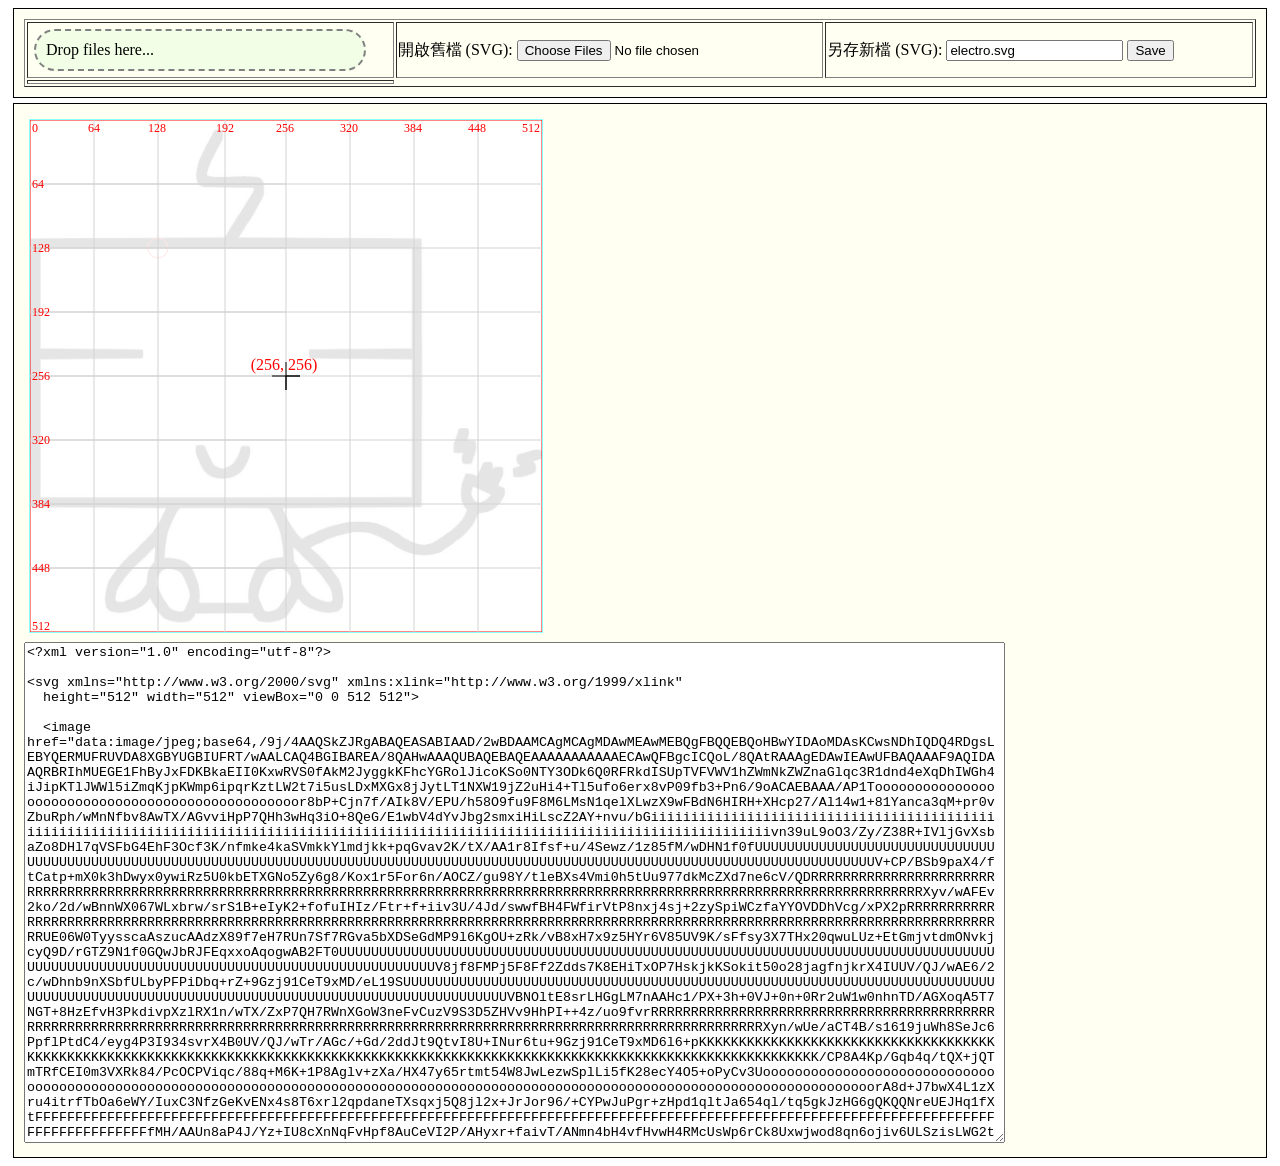
<file: lab01/electro.html>
<!DOCTYPE html>
<html>

<head>
  <meta charset="utf-8">
  <meta name="viewport" content="width=device-width">
  <title>SVG</title>
  <style type="text/css">
    svg {
      border: solid rgba(128, 255, 255, 0.95) 0.1px;
      margin: 5px;
    }

    div {
      border: solid black 1px;
      margin: 5px;
      padding: 10px;
      background-color: rgba(255, 255, 128, 0.1);
    }

    div:hover {
      background-color: rgba(255, 128, 128, 0.1);
    }

    #BlueFolder {
        width: 15%;
        vertical-align: middle;
    }

    #drop_zone {
      border: 2px dashed #bbb;
      border-radius: 25px;
      background-color: rgba(128, 255, 128, 0.1);
    }
  </style>

  <script type="text/javascript">
    var svgAI;

    function saveText(text, filename) {
      var a = document.createElement('a');
      a.setAttribute('href', 'data:text/plain;charset=utf-u,' + encodeURIComponent(text));
      a.setAttribute('download', filename);
      a.click()
    }

    function readFiles(files){
        var output = [];
        var newImage;

        for (var i = 0, f; f = files[i]; i++) {
            output = [];
            //alert(f.name)
            //ext = f.name.substring(f.name.lastIndexOf(".") + 1);
            //console.log('ext = ' + ext);

            output.push('<li><strong>', 
                        escape(f.name), 
                        '</strong>', 
                        f.type || 'n/a',
                        f.size, 
                        ' bytes, last modified: ',
                        f.lastModifiedDate ? f.lastModifiedDate.toLocaleDateString() : 'n/a',
                        '</li>');
            //alert(output)

            let reader = new FileReader();

            // https://www.html5rocks.com/en/tutorials/file/dndfiles//
            // Only process image files.
            // f.mimetype.match('text.*|image.*|application.*')
            if (!f.type.match('image.svg')) {
              //alert('Not an SVG!')  
              //continue; // skip rest of the codes

              // Closure to capture the file information.
              reader.onload = (function(theFile) {
                return function(e) {
                  //console.log( e.target.result );
                  newImage = e.target.result;
                };
              })(f);

              // Read in the image file as a data URL.
              reader.readAsDataURL(f);
            } 
            else {
              // alert('It is an SVG!')
              reader.readAsText(files[0], 'UTF-8');

              // Closure to capture the file information.
              reader.onload = (function(theFile) {
                return function(e) {
                  //console.log( e.target.result );
                  //alert(e.target.result)
                  svgAI = e.target.result;

                  document.getElementById('content0').textContent = svgAI;
                  document.getElementById('svgimage').innerHTML = svgAI;
                };
              })(f);
            }
        }

        // do it when you are not an SVG
        if (!files[0].type.match('image.svg')) {
          var reader = new FileReader();
          reader.readAsText(files[0], 'UTF-8');
          reader.onload = function(evt) 
          {
              document.getElementById('content0').textContent = svgAI;
              var str = document.getElementById('content0').value;
              //alert(str);

              var n1 = str.search("https");
              //var n2 = str.search(/.png/i);
              var n2 = str.search(".png");
              console.log('n1 = ' + n1);
              console.log('n2 = ' + n2);

              var sub = str.substring(n1, n2 + 4);
              //console.log('sub = ' + sub);

              if (n1 > -1) {
                str = str.replace(sub, newImage);
              }
              else {
                str = svgAI;
                //alert(str);
              }

              document.getElementById('content0').textContent = str;
              document.getElementById('svgimage').innerHTML = str;
          }
        }
    }

    function handleFileSelect(evt) {
        var files = evt.target.files; // FileList object
        readFiles(files);
    }

    function handleFileSelect_drag(evt)
    {
        evt.stopPropagation();
        evt.preventDefault();
        var files = evt.dataTransfer.files; // FileList object.
        readFiles(files);
    }

    function handleDragOver(evt)
    {
        evt.stopPropagation();
        evt.preventDefault();
        evt.dataTransfer.dropEffect = 'copy'; // Explicitly show this is a copy.
        //console.log('...');    
    }

    function start(e)
    {
      //------------------------------------------------------------------------
      // Setup the dnd listeners.
      var dropZone = document.getElementById('drop_zone');
      dropZone.addEventListener('dragover', handleDragOver, false);
      dropZone.addEventListener('drop', handleFileSelect_drag, false);

      setInterval(function(){ 
        document.getElementById("drop_zone").style.borderColor = "red";
      }, 500);

      setInterval(function(){ 
        document.getElementById("drop_zone").style.borderColor = "gray";
      }, 1000);
      //------------------------------------------------------------------------

      // default
      svgAI = document.getElementById('content0').value;
      document.getElementById('svgimage').innerHTML = svgAI;
      //document.getElementById('svgimage').innerHTML = document.getElementById('content0').value;

      // listener
      document.getElementById('content0').addEventListener("input", function(){
          document.getElementById('svgimage').innerHTML = document.getElementById('content0').value;
      });

      //------------------------------------------------------------------------
      // 選擇檔案 按鈕 Event Listener
      document.getElementById('files').addEventListener('change', handleFileSelect, false);

      //------------------------------------------------------------------------
      // Save Event Listener
      document.getElementById('save').addEventListener("click", function(){
        var fn = document.getElementById('svgfilename').value;
        saveText( document.getElementById('content0').value, fn);
      });

      //------------------------------------------------------------------------
      // 輸入框框按下 'Enter' 鍵 Event Listener
      // 在 input 輸入框框按下 'Enter' 鍵，也可以另存成 SVG
      document.getElementById('svgfilename').addEventListener('keydown', function(event) {
        if (preventKey(event, 'Enter', 13)) {
          event.preventDefault();
          var fn = document.getElementById('svgfilename').value;
          saveText( document.getElementById('content0').value, fn);
        }
      });
      //------------------------------------------------------------------------

    }

    window.addEventListener( "load", start, false );
  </script>
</head>


<body>
  <!-- ---------------- -->
  <div>
    <table border="1" width="100%">
      <tbody>
        <tr>
          <td width="30%"> <span id="drop_zone" style="margin: 5px; padding: 10px; width: 85%; display: inline-block;"> Drop files here... </span> </td>
          <td width="35%"> 開啟舊檔 (SVG): <input type="file" id="files" name="files[]" multiple accept=".svg" /> </td>
          <td width="35%"> 另存新檔 (SVG): <input id="svgfilename" value="electro.svg"></input> <button id="save">Save</button> </td>
        </tr>
        <tr><td> </td></tr>
      </tbody>
    </table>
  </div>
  <!-- ---------------- -->



  <div>
    <span id="svgimage"></span>

    <!-- -------------------------------------------------------------------------------- -->
    <textarea id="content0" cols="120" rows="33">
<?xml version="1.0" encoding="utf-8"?>

<svg xmlns="http://www.w3.org/2000/svg" xmlns:xlink="http://www.w3.org/1999/xlink" 
  height="512" width="512" viewBox="0 0 512 512">

  <image href="[data-uri]" height="512" width="512" />


  <circle cx="128" cy="128" r="10" stroke="red" fill="none"  />

  <rect width="512" height="512" stroke="red" fill="rgba(255,255,255,0.95)" opacity="0.95" ></rect>

  <text x="2" y="12" font-size="12" text-anchor="start" fill="red">0</text>
  <path d="M256  64 H0 H512" stroke="lightgray" fill="white"></path>
  <text x="2" y="68" font-size="12" text-anchor="start" fill="red">64</text>
  <path d="M256 128 H0 H512" stroke="lightgray" fill="white"></path>
  <text x="2" y="132" font-size="12" text-anchor="start" fill="red">128</text>
  <path d="M256 192 H0 H512" stroke="lightgray" fill="white"></path>
  <text x="2" y="196" font-size="12" text-anchor="start" fill="red">192</text>
  <path d="M256 256 H0 H512" stroke="lightgray" fill="white"></path>
  <text x="2" y="260" font-size="12" text-anchor="start" fill="red">256</text>
  <path d="M256 320 H0 H512" stroke="lightgray" fill="white"></path>
  <text x="2" y="324" font-size="12" text-anchor="start" fill="red">320</text>
  <path d="M256 384 H0 H512" stroke="lightgray" fill="white"></path>
  <text x="2" y="388" font-size="12" text-anchor="start" fill="red">384</text>
  <path d="M256 448 H0 H512" stroke="lightgray" fill="white"></path>
  <text x="2" y="452" font-size="12" text-anchor="start" fill="red">448</text>
  <text x="2" y="510" font-size="12" text-anchor="start" fill="red">512</text>

  <path d="M64  0 V512" stroke="lightgray" fill="white"></path>
  <text x="58" y="12" font-size="12" text-anchor="start" fill="red">64</text>
  <path d="M128  0 V512" stroke="lightgray" fill="white"></path>
  <text x="118" y="12" font-size="12" text-anchor="start" fill="red">128</text>
  <path d="M195  0 V512" stroke="lightgray" fill="white"></path>
  <text x="186" y="12" font-size="12" text-anchor="start" fill="red">192</text>
  <path d="M256  0 V512" stroke="lightgray" fill="white"></path>
  <text x="246" y="12" font-size="12" text-anchor="start" fill="red">256</text>
  <path d="M320  0 V512" stroke="lightgray" fill="white"></path>
  <text x="310" y="12" font-size="12" text-anchor="start" fill="red">320</text>
  <path d="M384  0 V512" stroke="lightgray" fill="white"></path>
  <text x="374" y="12" font-size="12" text-anchor="start" fill="red">384</text>
  <path d="M448  0 V512" stroke="lightgray" fill="white"></path>
  <text x="438" y="12" font-size="12" text-anchor="start" fill="red">448</text>
  <text x="492" y="12" font-size="12" text-anchor="start" fill="red">512</text>

  <path d="M256 256 V270 V242 M256 256 H270 H242" stroke="black" fill="white"></path>
  <text x="254" y="250" font-size="16" text-anchor="middle" fill="red">(256, 256)</text>
</svg>
    </textarea>
    <!-- -------------------------------------------------------------------------------- -->


  </div>


</body>

</html>
</file>
<file: lab08/shao.css>
#shao1 {
    stroke-width: 12;
    clip-path: url("#cp1");
    stroke-dasharray: 250;
    animation: dash1-1 5s linear forwards;
}
@keyframes dash1-1 {
    0% {
            stroke-dashoffset: 250;
}
    14% {
            stroke-dashoffset: 0;
    }
}

#shao2 {
    stroke-width: 20;
    clip-path: url("#cp1");
    stroke-dasharray: 250;
    animation: dash1-2 5s linear forwards;
}
@keyframes dash1-2 {
    0%,
    14% {
            stroke-dashoffset: 250;
}
    28% {
            stroke-dashoffset: 0;
    }
}

#shao3 {
    stroke-width: 12;
    clip-path: url("#cp1");
    stroke-dasharray: 250;
    animation: dash1-3 5s linear forwards;
}
@keyframes dash1-3 {
    0%,
    28% {
            stroke-dashoffset: 250;
}
    42% {
            stroke-dashoffset: 0;
    }
} 

#shao4 {
    stroke-width: 12;
    clip-path: url("#cp1");
    stroke-dasharray: 250;
    animation: dash1-4 5s linear forwards;
}
@keyframes dash1-4 {
    0%,
    42% {
            stroke-dashoffset: 250;
}
    46% {
            stroke-dashoffset: 0;
    }
}
#shao5 {
    stroke-width: 12;
    clip-path: url("#cp1");
    stroke-dasharray: 250;
    animation: dash1-5 5s linear forwards;
}
@keyframes dash1-5 {
    0%,
    56% {
            stroke-dashoffset: 250;
}
    70% {
            stroke-dashoffset: 0;
    }
}
#shao6 {
    stroke-width: 12;
    clip-path: url("#cp1");
    stroke-dasharray: 250;
    animation: dash1-6 5s linear forwards;
}
@keyframes dash1-6 {
    0%,
    70% {
            stroke-dashoffset: 250;
}
    84% {
            stroke-dashoffset: 0;
    }
}
#shao7 {
    stroke-width: 12;
    clip-path: url("#cp1");
    stroke-dasharray: 250;
    animation: dash1-7 5s linear forwards;
}
@keyframes dash1-7 {
    0%,
    84% {
            stroke-dashoffset: 250;
}
    100% {
            stroke-dashoffset: 0;
    }
}
</file>
<file: lab08/wen.css>
#wen1 {
    stroke-width: 12;
    clip-path: url("#cp2");
    stroke-dasharray: 250;
    animation: dash2-1 5s linear forwards;
}
@keyframes dash2-1 {
    0% {
            stroke-dashoffset: 250;
}
    25% {
            stroke-dashoffset: 0;
    }
}

#wen2 {
    stroke-width: 12;
    clip-path: url("#cp2");
    stroke-dasharray: 250;
    animation: dash2-2 5s linear forwards;
}
@keyframes dash2-2 {
    0%,
    25% {
            stroke-dashoffset: 250;
}
    50% {
            stroke-dashoffset: 0;
    }
}

#wen3 {
    stroke-width: 12;
    clip-path: url("#cp2");
    stroke-dasharray: 250;
    animation: dash2-3 5s linear forwards;
}
@keyframes dash2-3 {
    0%,
    50% {
            stroke-dashoffset: 250;
}
    75% {
            stroke-dashoffset: 0;
    }
}

#wen4 {
    stroke-width: 12;
    clip-path: url("#cp2");
    stroke-dasharray: 250;
    animation: dash2-4 5s linear forwards;
}
@keyframes dash2-4 {
    0%,
    75% {
            stroke-dashoffset: 250;
}
    100% {
            stroke-dashoffset: 0;
    }
}
</file>
<file: lab08/qiang.css>
#qiang1 {
    stroke-width: 12;
    clip-path: url("#cp3");
    stroke-dasharray: 250;
    animation: dash3-1 5s linear forwards;
}
@keyframes dash3-1 {
    0% {
            stroke-dashoffset: 250;
}
    10% {
            stroke-dashoffset: 0;
    }
}

#qiang2 {
    stroke-width: 12;
    clip-path: url("#cp3");
    stroke-dasharray: 250;
    animation: dash3-2 5s linear forwards;
}
@keyframes dash3-2 {
    0%,
    10% {
            stroke-dashoffset: 250;
}
    20% {
            stroke-dashoffset: 0;
    }
}

#qiang3 {
    stroke-width: 12;
    clip-path: url("#cp3");
    stroke-dasharray: 250;
    animation: dash3-3 5s linear forwards;
}
@keyframes dash3-3 {
    0%,
    20% {
            stroke-dashoffset: 250;
}
    30% {
            stroke-dashoffset: 0;
    }
}

#qiang4 {
    stroke-width: 12;
    clip-path: url("#cp3");
    stroke-dasharray: 250;
    animation: dash3-4 5s linear forwards;
}
@keyframes dash3-4 {
    0%,
    30% {
            stroke-dashoffset: 250;
}
    40% {
            stroke-dashoffset: 0;
    }
}
#qiang5 {
    stroke-width: 12;
    clip-path: url("#cp3");
    stroke-dasharray: 250;
    animation: dash3-5 5s linear forwards;
}
@keyframes dash3-5 {
    0%,
    40% {
            stroke-dashoffset: 250;
}
    50% {
            stroke-dashoffset: 0;
    }
}
#qiang6 {
    stroke-width: 12;
    clip-path: url("#cp3");
    stroke-dasharray: 250;
    animation: dash3-6 5s linear forwards;
}
@keyframes dash3-6 {
    0%,
    50% {
            stroke-dashoffset: 250;
}
    60% {
            stroke-dashoffset: 0;
    }
}
#qiang7 {
    stroke-width: 12;
    clip-path: url("#cp3");
    stroke-dasharray: 250;
    animation: dash3-7 5s linear forwards;
}
@keyframes dash3-7 {
    0%,
    60% {
            stroke-dashoffset: 250;
}
    70% {
            stroke-dashoffset: 0;
    }
}
#qiang8 {
    stroke-width: 12;
    clip-path: url("#cp3");
    stroke-dasharray: 250;
    animation: dash3-8 5s linear forwards;
}
@keyframes dash3-8 {
    0%,
    70% {
            stroke-dashoffset: 250;
}
    80% {
            stroke-dashoffset: 0;
    }
}
#qiang9 {
    stroke-width: 12;
    clip-path: url("#cp3");
    stroke-dasharray: 250;
    animation: dash3-9 5s linear forwards;
}
@keyframes dash3-9 {
    0%,
    80% {
            stroke-dashoffset: 250;
}
    90% {
            stroke-dashoffset: 0;
    }
}
#qiang10 {
    stroke-width: 12;
    clip-path: url("#cp3");
    stroke-dasharray: 250;
    animation: dash3-10 5s linear forwards;
}
@keyframes dash3-10 {
    0%,
    90% {
            stroke-dashoffset: 250;
}
    100% {
            stroke-dashoffset: 0;
    }
}
</file>
